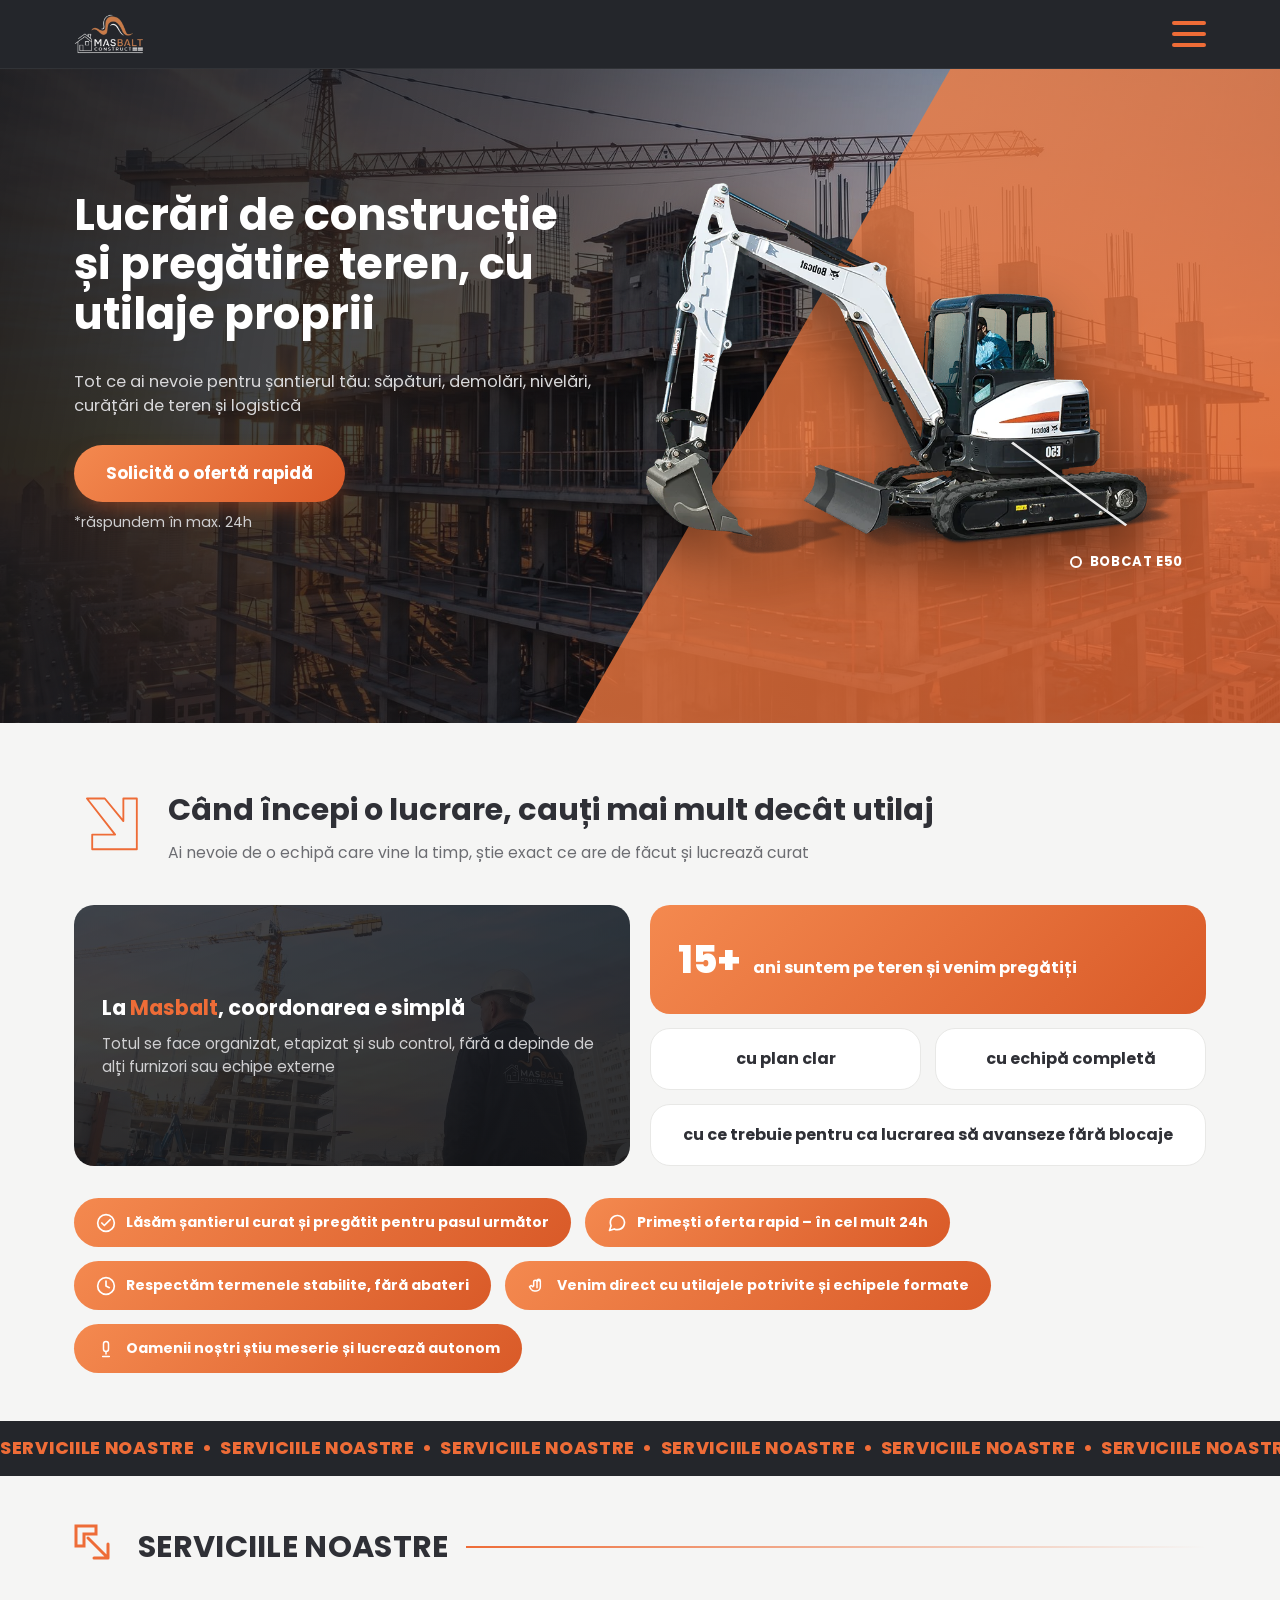
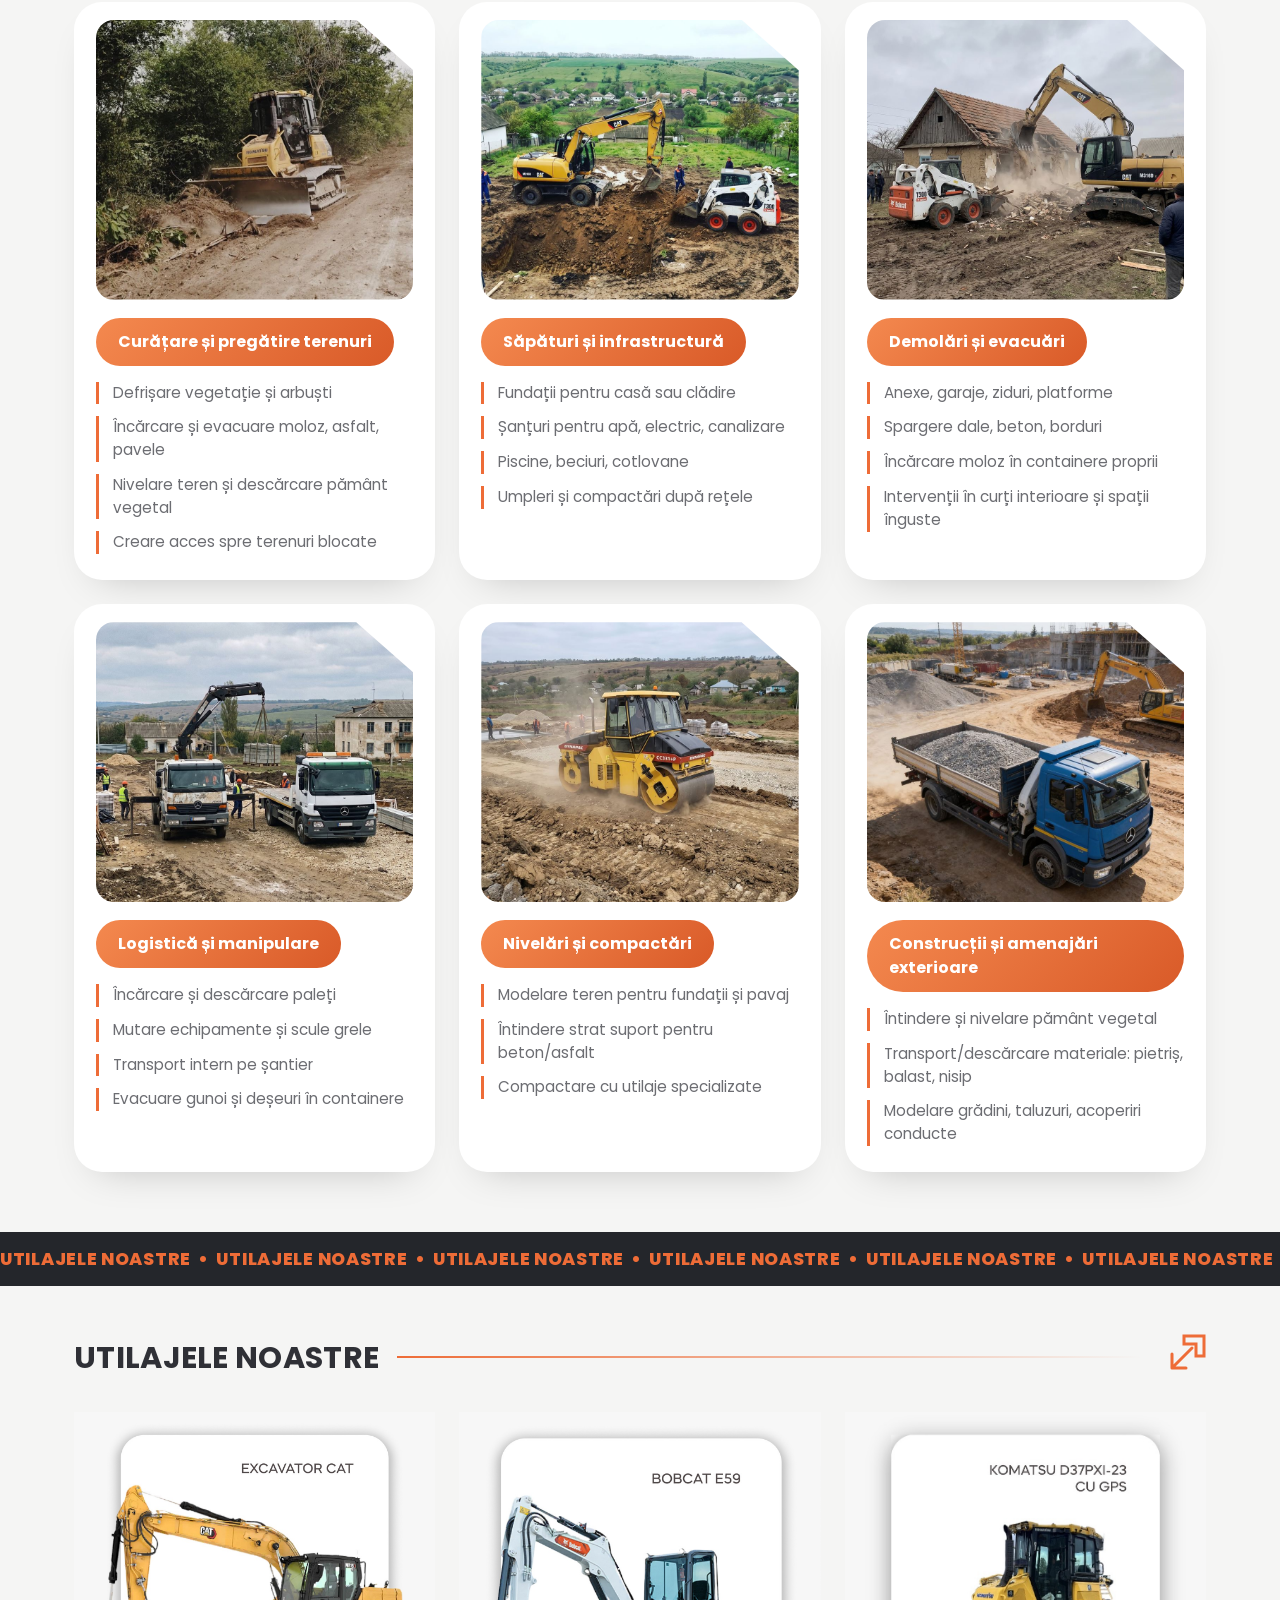
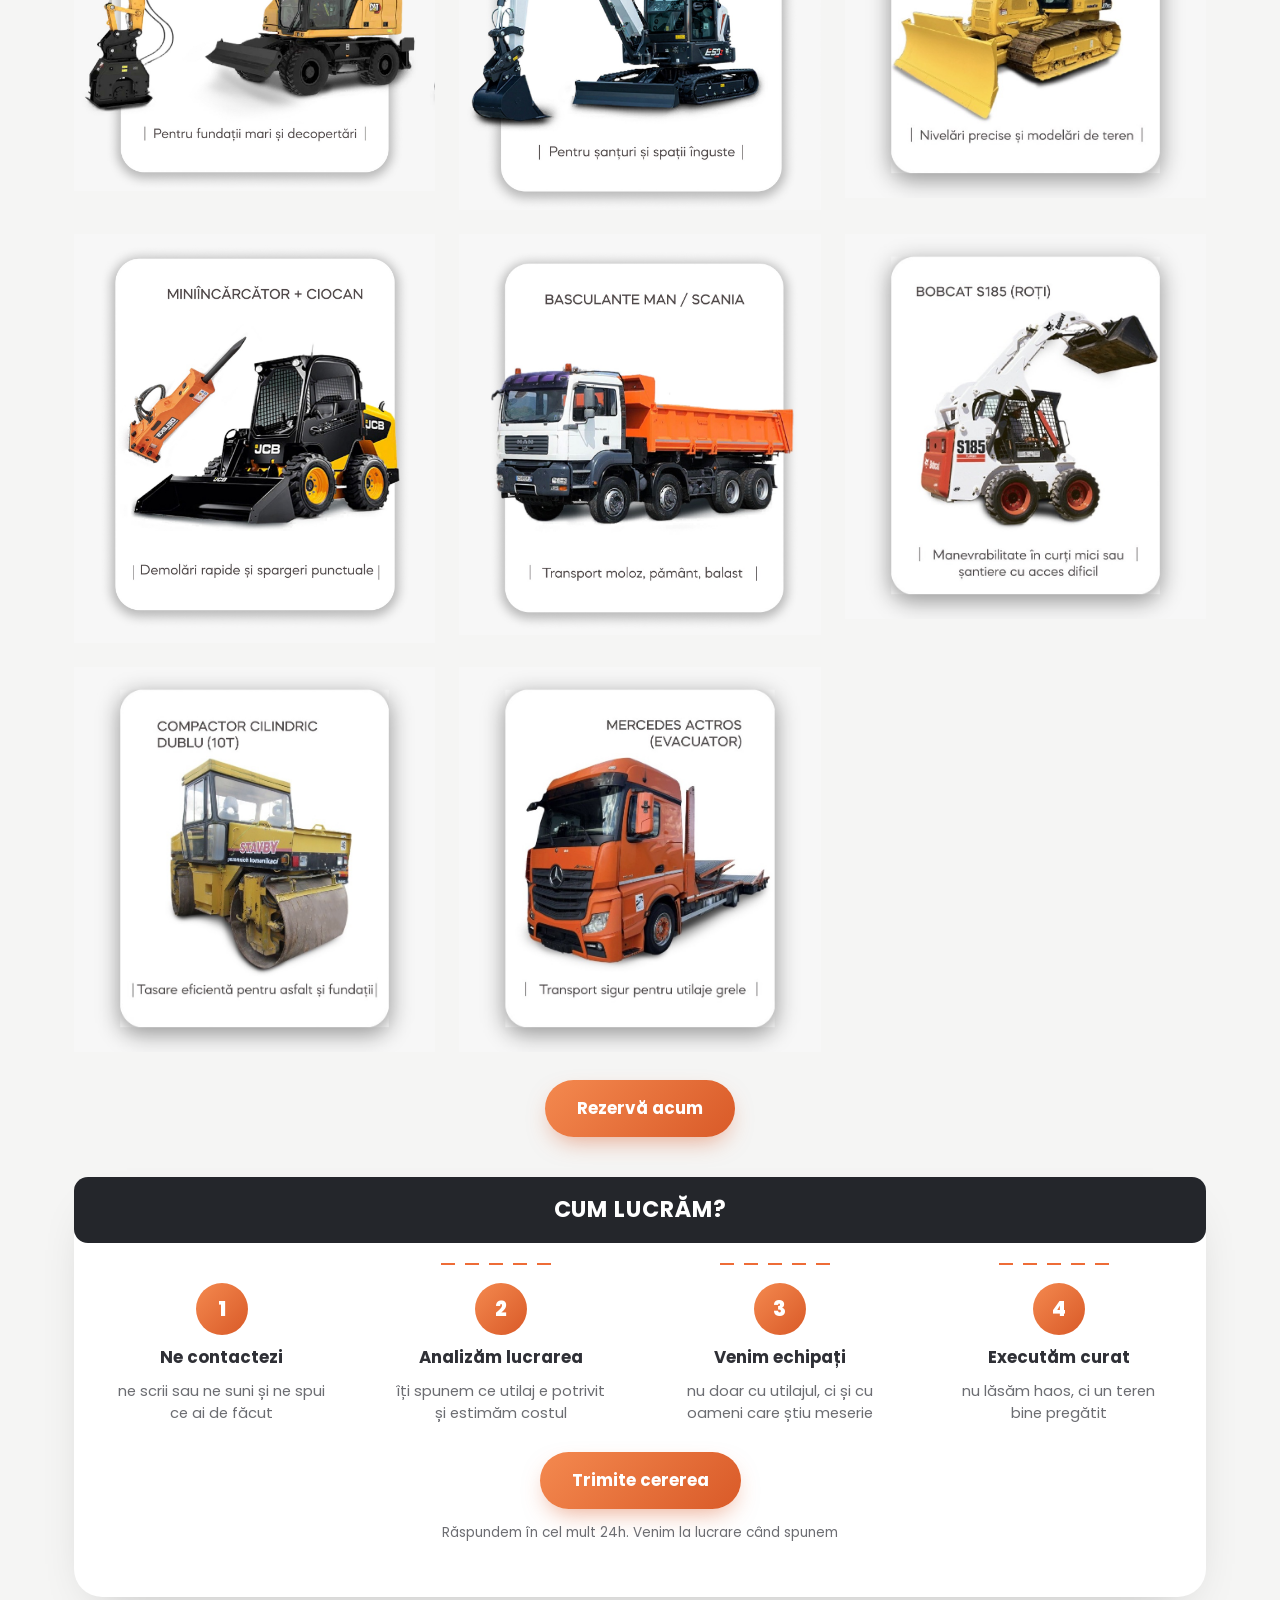
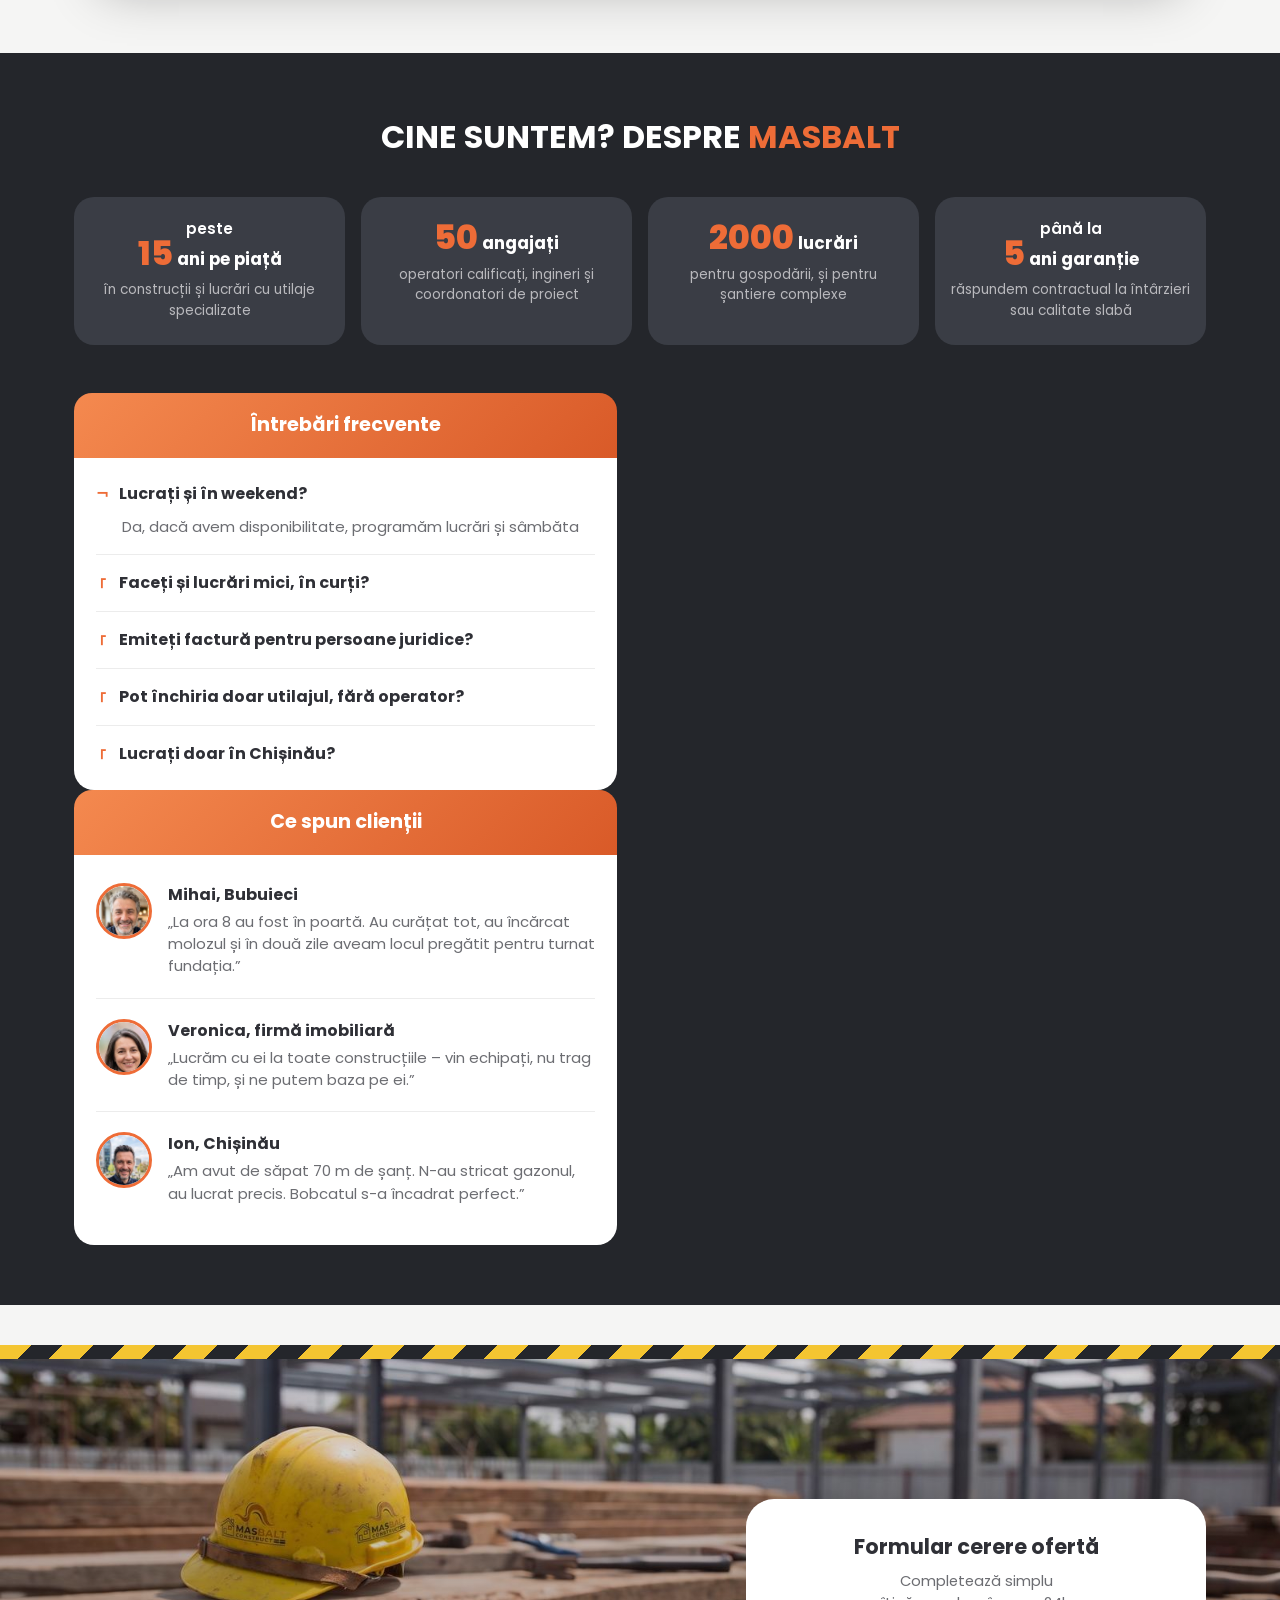
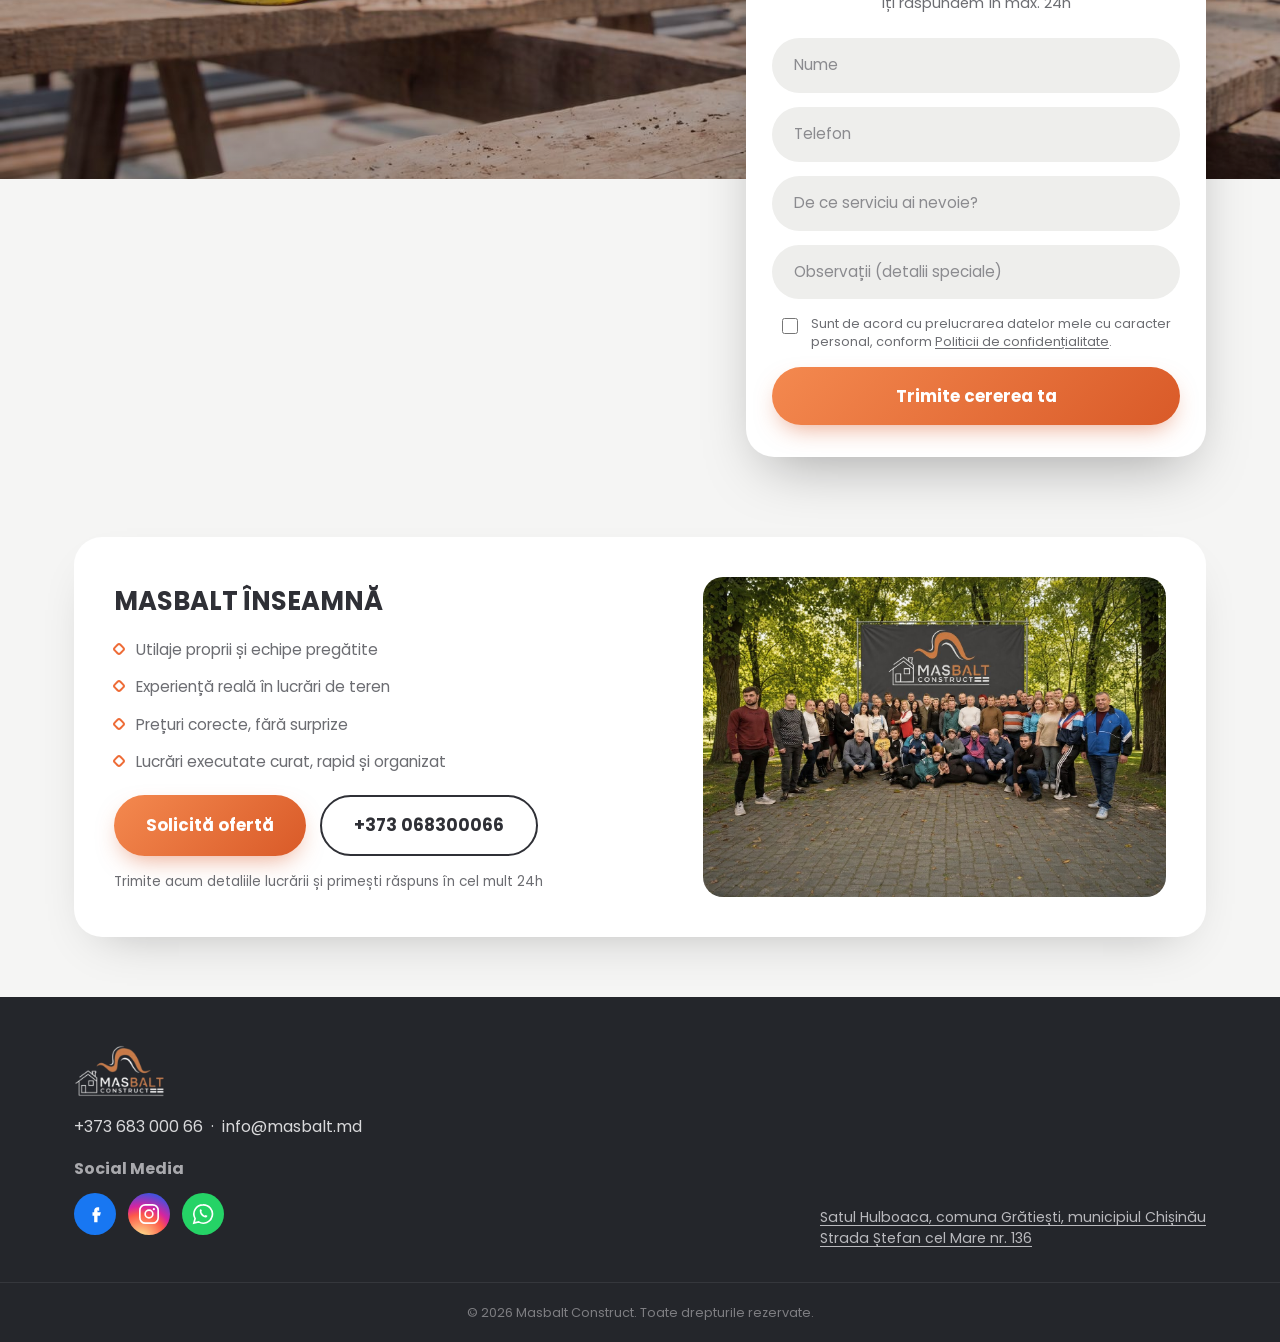
<file: index.html>
<!DOCTYPE html>
<html lang="ro">
<head>
<meta charset="UTF-8">
<meta name="viewport" content="width=device-width, initial-scale=1.0">
<title>Masbalt Construct — Lucrări de construcție și pregătire teren</title>
<meta name="description" content="Lucrări de construcție și pregătire teren, cu utilaje proprii. Săpături, demolări, nivelări, curățări de teren și logistică. Solicită o ofertă rapidă.">
<link rel="preconnect" href="https://fonts.googleapis.com">
<link rel="preconnect" href="https://fonts.gstatic.com" crossorigin>
<link href="https://fonts.googleapis.com/css2?family=Poppins:wght@400;500;600;700;800&display=swap" rel="stylesheet">
<link rel="stylesheet" href="css/style.css">
</head>
<body>

<!-- HEADER -->
<header class="site-header" id="siteHeader">
  <div class="container header-inner">
    <a href="#top" class="logo" aria-label="Masbalt Construct - acasă">
      <img class="logo-img" src="images/logo.webp" alt="Masbalt Construct">
    </a>

    <div class="header-actions">
      <button class="hamburger" id="hamburgerBtn" type="button" aria-label="Deschide meniul" aria-expanded="false" aria-controls="headerMenu">
        <span></span><span></span><span></span>
      </button>
    </div>
  </div>

  <div class="header-menu" id="headerMenu">
    <button class="lang-pill" type="button" aria-label="Limba română">
      <span class="flag" aria-hidden="true">
        <svg width="20" height="14" viewBox="0 0 30 20"><rect width="10" height="20" fill="#003DA5"/><rect x="10" width="10" height="20" fill="#FFD100"/><rect x="20" width="10" height="20" fill="#CE1126"/></svg>
      </span>
      RO
    </button>
  </div>
</header>

<a id="top"></a>

<!-- HERO -->
<section class="hero">
  <div class="hero-bg" aria-hidden="true"></div>
  <div class="hero-diagonal" aria-hidden="true"></div>
  <div class="container hero-inner">
    <h1 class="hero-heading">Lucrări de construcție și pregătire teren, cu utilaje proprii</h1>
    <div class="hero-media">
      <img class="machine-figure" src="images/bobcat-e50.webp" alt="Miniexcavator Bobcat E50">
      <svg class="machine-line" viewBox="0 0 100 100" preserveAspectRatio="none" aria-hidden="true">
        <line x1="66" y1="66" x2="86" y2="84" stroke="#fff" stroke-width="0.5" opacity=".9"/>
      </svg>
      <div class="machine-tag">
        <span class="machine-tag-dot"></span>
        <span>BOBCAT E50</span>
      </div>
    </div>
    <div class="hero-rest">
      <p class="hero-sub">Tot ce ai nevoie pentru șantierul tău: săpături, demolări, nivelări, curățări de teren și logistică</p>
      <a href="#form" class="btn btn-orange">Solicită o ofertă rapidă</a>
      <p class="hero-note">*răspundem în max. 24h</p>
    </div>
  </div>
  <div class="ticker ticker-dark" aria-hidden="true">
    <div class="ticker-track">
      <span>MASBALT&nbsp;&nbsp;◆&nbsp;&nbsp;MASBALT&nbsp;&nbsp;◆&nbsp;&nbsp;MASBALT&nbsp;&nbsp;◆&nbsp;&nbsp;MASBALT&nbsp;&nbsp;◆&nbsp;&nbsp;MASBALT&nbsp;&nbsp;◆&nbsp;&nbsp;</span>
      <span>MASBALT&nbsp;&nbsp;◆&nbsp;&nbsp;MASBALT&nbsp;&nbsp;◆&nbsp;&nbsp;MASBALT&nbsp;&nbsp;◆&nbsp;&nbsp;MASBALT&nbsp;&nbsp;◆&nbsp;&nbsp;MASBALT&nbsp;&nbsp;◆&nbsp;&nbsp;</span>
    </div>
  </div>
</section>

<!-- TRUST / VALUE SECTION -->
<section class="trust" id="despre">
  <div class="container">
    <div class="trust-heading">
      <svg class="trust-arrow" viewBox="0 0 100 100" fill="none" aria-hidden="true">
        <path d="M17.5 15.5 L41.6 15.5 L66.7 46 L66.7 15.5 L84.9 15.5 L84.9 84.1 L24.6 84.1 L24.6 64.3 L55.6 64.3 Z" stroke="var(--orange)" stroke-width="2.5" stroke-linejoin="round"/>
      </svg>
      <div>
        <h2>Când începi o lucrare, cauți mai mult decât utilaj</h2>
        <p>Ai nevoie de o echipă care vine la timp, știe exact ce are de făcut și lucrează curat</p>
      </div>
    </div>

    <div class="trust-grid">
      <div class="trust-card-dark">
        <h3>La <span class="accent">Masbalt</span>, coordonarea e simplă</h3>
        <p>Totul se face organizat, etapizat și sub control, fără a depinde de alți furnizori sau echipe externe</p>
      </div>
      <div class="trust-right">
        <div class="trust-banner">
          <span class="trust-number">15+</span>
          <span>ani suntem pe teren și venim pregătiți</span>
        </div>
        <div class="trust-boxes">
          <div class="trust-box">cu plan clar</div>
          <div class="trust-box">cu echipă completă</div>
        </div>
        <div class="trust-box trust-box-full">cu ce trebuie pentru ca lucrarea să avanseze fără blocaje</div>
      </div>
    </div>

    <div class="pill-row">
      <div class="pill">
        <svg width="20" height="20" viewBox="0 0 24 24" fill="none"><circle cx="12" cy="12" r="10" stroke="#fff" stroke-width="2"/><path d="M7 12l3 3 7-7" stroke="#fff" stroke-width="2" stroke-linecap="round" stroke-linejoin="round"/></svg>
        <span>Lăsăm șantierul curat și pregătit pentru pasul următor</span>
      </div>
      <div class="pill">
        <svg width="20" height="20" viewBox="0 0 24 24" fill="none"><path d="M21 11.5a8.38 8.38 0 01-.9 3.8 8.5 8.5 0 01-7.6 4.7 8.38 8.38 0 01-3.8-.9L3 21l1.9-5.7a8.38 8.38 0 01-.9-3.8 8.5 8.5 0 014.7-7.6 8.38 8.38 0 013.8-.9h.5a8.48 8.48 0 018 8v.5z" stroke="#fff" stroke-width="2" stroke-linecap="round" stroke-linejoin="round"/></svg>
        <span>Primești oferta rapid – în cel mult 24h</span>
      </div>
      <div class="pill">
        <svg width="20" height="20" viewBox="0 0 24 24" fill="none"><circle cx="12" cy="12" r="10" stroke="#fff" stroke-width="2"/><path d="M12 6v6l4 2" stroke="#fff" stroke-width="2" stroke-linecap="round" stroke-linejoin="round"/></svg>
        <span>Respectăm termenele stabilite, fără abateri</span>
      </div>
      <div class="pill">
        <svg width="20" height="20" viewBox="0 0 24 24" fill="none"><path d="M8 12V7a2 2 0 114 0v1M12 8V6a2 2 0 114 0v2m-4 0v-.5a2 2 0 114 0V10m-4-2v6m4-4v3a5 5 0 01-5 5H9a5 5 0 01-4-2l-2-3 1-1a1.5 1.5 0 012 0l1 1" stroke="#fff" stroke-width="1.8" stroke-linecap="round" stroke-linejoin="round"/></svg>
        <span>Venim direct cu utilajele potrivite și echipele formate</span>
      </div>
      <div class="pill">
        <svg width="20" height="20" viewBox="0 0 24 24" fill="none"><path d="M12 3a3 3 0 00-3 3v6a3 3 0 006 0V6a3 3 0 00-3-3z" stroke="#fff" stroke-width="1.8"/><path d="M12 15v3m-4 3h8" stroke="#fff" stroke-width="1.8" stroke-linecap="round"/></svg>
        <span>Oamenii noștri știu meserie și lucrează autonom</span>
      </div>
    </div>
  </div>
</section>

<!-- SERVICES -->
<section class="services" id="servicii">
  <div class="ticker ticker-dark" aria-hidden="true">
    <div class="ticker-track">
      <span>SERVICIILE NOASTRE&nbsp;&nbsp;•&nbsp;&nbsp;SERVICIILE NOASTRE&nbsp;&nbsp;•&nbsp;&nbsp;SERVICIILE NOASTRE&nbsp;&nbsp;•&nbsp;&nbsp;SERVICIILE NOASTRE&nbsp;&nbsp;•&nbsp;&nbsp;</span>
      <span>SERVICIILE NOASTRE&nbsp;&nbsp;•&nbsp;&nbsp;SERVICIILE NOASTRE&nbsp;&nbsp;•&nbsp;&nbsp;SERVICIILE NOASTRE&nbsp;&nbsp;•&nbsp;&nbsp;SERVICIILE NOASTRE&nbsp;&nbsp;•&nbsp;&nbsp;</span>
    </div>
  </div>

  <div class="container">
    <div class="section-heading">
      <svg class="bracket-icon" width="46" height="46" viewBox="0 0 46 46" fill="none">
        <path d="M2 2H22V10H10V22H2V2Z" stroke="var(--orange)" stroke-width="3"/>
        <path d="M14 14L34 34M34 34V20M34 34H20" stroke="var(--orange)" stroke-width="3" stroke-linecap="round" stroke-linejoin="round"/>
      </svg>
      <h2>SERVICIILE NOASTRE</h2>
    </div>

    <div class="services-grid">
      <article class="service-card">
        <img loading="lazy" decoding="async" class="service-img" src="images/svc-curatare.jpg" alt="Curățare și pregătire terenuri">
        <span class="service-title">Curățare și pregătire terenuri</span>
        <ul class="service-list" data-max="3">
          <li>Defrișare vegetație și arbuști</li>
          <li>Încărcare și evacuare moloz, asfalt, pavele</li>
          <li>Nivelare teren și descărcare pământ vegetal</li>
          <li>Creare acces spre terenuri blocate</li>
        </ul>
        <button class="show-all-btn" type="button">Afișează toate</button>
      </article>

      <article class="service-card">
        <img loading="lazy" decoding="async" class="service-img" src="images/svc-sapaturi.jpg" alt="Săpături și infrastructură">
        <span class="service-title">Săpături și infrastructură</span>
        <ul class="service-list" data-max="3">
          <li>Fundații pentru casă sau clădire</li>
          <li>Șanțuri pentru apă, electric, canalizare</li>
          <li>Piscine, beciuri, cotlovane</li>
          <li>Umpleri și compactări după rețele</li>
        </ul>
        <button class="show-all-btn" type="button">Afișează toate</button>
      </article>

      <article class="service-card">
        <img loading="lazy" decoding="async" class="service-img" src="images/svc-demolari.jpg" alt="Demolări și evacuări">
        <span class="service-title">Demolări și evacuări</span>
        <ul class="service-list" data-max="3">
          <li>Anexe, garaje, ziduri, platforme</li>
          <li>Spargere dale, beton, borduri</li>
          <li>Încărcare moloz în containere proprii</li>
          <li>Intervenții în curți interioare și spații înguste</li>
        </ul>
        <button class="show-all-btn" type="button">Afișează toate</button>
      </article>

      <article class="service-card">
        <img loading="lazy" decoding="async" class="service-img" src="images/svc-logistica.jpg" alt="Logistică și manipulare">
        <span class="service-title">Logistică și manipulare</span>
        <ul class="service-list" data-max="3">
          <li>Încărcare și descărcare paleți</li>
          <li>Mutare echipamente și scule grele</li>
          <li>Transport intern pe șantier</li>
          <li>Evacuare gunoi și deșeuri în containere</li>
        </ul>
        <button class="show-all-btn" type="button">Afișează toate</button>
      </article>

      <article class="service-card">
        <img loading="lazy" decoding="async" class="service-img" src="images/svc-nivelari.jpg" alt="Nivelări și compactări">
        <span class="service-title">Nivelări și compactări</span>
        <ul class="service-list" data-max="3">
          <li>Modelare teren pentru fundații și pavaj</li>
          <li>Întindere strat suport pentru beton/asfalt</li>
          <li>Compactare cu utilaje specializate</li>
        </ul>
      </article>

      <article class="service-card">
        <img loading="lazy" decoding="async" class="service-img" src="images/svc-constructii.jpg" alt="Construcții și amenajări exterioare">
        <span class="service-title">Construcții și amenajări exterioare</span>
        <ul class="service-list" data-max="3">
          <li>Întindere și nivelare pământ vegetal</li>
          <li>Transport/descărcare materiale: pietriș, balast, nisip</li>
          <li>Modelare grădini, taluzuri, acoperiri conducte</li>
        </ul>
      </article>
    </div>
  </div>
</section>

<!-- MACHINES -->
<section class="machines" id="utilaje">
  <div class="ticker ticker-dark" aria-hidden="true">
    <div class="ticker-track">
      <span>UTILAJELE NOASTRE&nbsp;&nbsp;•&nbsp;&nbsp;UTILAJELE NOASTRE&nbsp;&nbsp;•&nbsp;&nbsp;UTILAJELE NOASTRE&nbsp;&nbsp;•&nbsp;&nbsp;UTILAJELE NOASTRE&nbsp;&nbsp;•&nbsp;&nbsp;</span>
      <span>UTILAJELE NOASTRE&nbsp;&nbsp;•&nbsp;&nbsp;UTILAJELE NOASTRE&nbsp;&nbsp;•&nbsp;&nbsp;UTILAJELE NOASTRE&nbsp;&nbsp;•&nbsp;&nbsp;UTILAJELE NOASTRE&nbsp;&nbsp;•&nbsp;&nbsp;</span>
    </div>
  </div>

  <div class="container">
    <div class="section-heading">
      <h2>UTILAJELE NOASTRE</h2>
      <svg class="bracket-icon bracket-icon--end" width="46" height="46" viewBox="0 0 46 46" fill="none">
        <path d="M44 2H24V10H36V22H44V2Z" stroke="var(--orange)" stroke-width="3"/>
        <path d="M32 14L12 34M12 34V20M12 34H26" stroke="var(--orange)" stroke-width="3" stroke-linecap="round" stroke-linejoin="round"/>
      </svg>
    </div>

    <div class="machines-grid" id="machinesGrid">
      <div class="machine-card">
        <img loading="lazy" decoding="async" class="machine-card-img" src="images/card-cat.jpg" alt="Excavator CAT — pentru fundații mari și decopertări">
      </div>
      <div class="machine-card">
        <img loading="lazy" decoding="async" class="machine-card-img" src="images/card-e59.jpg" alt="Bobcat E59 — pentru șanțuri și spații înguste">
      </div>
      <div class="machine-card">
        <img loading="lazy" decoding="async" class="machine-card-img" src="images/card-komatsu.jpg" alt="Komatsu D37PXi-23 cu GPS — nivelări precise și modelări de teren">
      </div>

      <div class="machine-card machine-card--extra">
        <img loading="lazy" decoding="async" class="machine-card-img" src="images/card-miniincarcator.jpg" alt="Miniîncărcător cu ciocan — demolări rapide și spargeri punctuale">
      </div>
      <div class="machine-card machine-card--extra">
        <img loading="lazy" decoding="async" class="machine-card-img" src="images/card-basculante.jpg" alt="Basculante MAN / Scania — transport moloz, pământ, balast">
      </div>
      <div class="machine-card machine-card--extra">
        <img loading="lazy" decoding="async" class="machine-card-img" src="images/card-s185.jpg" alt="Bobcat S185 pe roți — manevrabilitate în curți mici sau șantiere cu acces dificil">
      </div>
      <div class="machine-card machine-card--extra">
        <img loading="lazy" decoding="async" class="machine-card-img" src="images/card-compactor.jpg" alt="Compactor cilindric dublu 10 tone — tasare eficientă pentru asfalt și fundații">
      </div>
      <div class="machine-card machine-card--extra">
        <img loading="lazy" decoding="async" class="machine-card-img" src="images/card-actros.jpg" alt="Mercedes Actros evacuator — transport sigur pentru utilaje grele">
      </div>
    </div>

    <button class="show-all-btn show-all-btn--machines" id="showAllMachines" type="button">Afișează toate</button>
    <div class="center-btn"><a href="#form" class="btn btn-orange">Rezervă acum</a></div>
  </div>
</section>

<!-- PROCESS -->
<section class="process">
  <div class="container">
    <div class="process-card">
      <h2 class="process-title">CUM LUCRĂM?</h2>
      <div class="process-steps">
        <div class="process-step">
          <span class="step-line" aria-hidden="true"></span>
          <span class="step-num">1</span>
          <h3>Ne contactezi</h3>
          <p>ne scrii sau ne suni și ne spui ce ai de făcut</p>
        </div>
        <div class="process-step">
          <span class="step-line" aria-hidden="true"></span>
          <span class="step-num">2</span>
          <h3>Analizăm lucrarea</h3>
          <p>îți spunem ce utilaj e potrivit și estimăm costul</p>
        </div>
        <div class="process-step">
          <span class="step-line" aria-hidden="true"></span>
          <span class="step-num">3</span>
          <h3>Venim echipați</h3>
          <p>nu doar cu utilajul, ci și cu oameni care știu meserie</p>
        </div>
        <div class="process-step">
          <span class="step-line" aria-hidden="true"></span>
          <span class="step-num">4</span>
          <h3>Executăm curat</h3>
          <p>nu lăsăm haos, ci un teren bine pregătit</p>
        </div>
      </div>
      <div class="center-btn">
        <a href="#form" class="btn btn-orange">Trimite cererea</a>
        <p class="process-note">Răspundem în cel mult 24h. Venim la lucrare când spunem</p>
      </div>
    </div>
  </div>
</section>

<!-- ABOUT / STATS -->
<section class="about-stats" id="statistici">
  <div class="container">
    <h2 class="about-title">CINE SUNTEM? DESPRE <span class="accent">MASBALT</span></h2>
    <div class="stats-grid">
      <div class="stat-card">
        <span class="stat-num"><span class="stat-prefix">peste </span>15<span class="stat-suffix"> ani pe piață</span></span>
        <p>în construcții și lucrări cu utilaje specializate</p>
      </div>
      <div class="stat-card">
        <span class="stat-num">50<span class="stat-suffix"> angajați</span></span>
        <p>operatori calificați, ingineri și coordonatori de proiect</p>
      </div>
      <div class="stat-card">
        <span class="stat-num">2000<span class="stat-suffix"> lucrări</span></span>
        <p>pentru gospodării, și pentru șantiere complexe</p>
      </div>
      <div class="stat-card">
        <span class="stat-num"><span class="stat-prefix">până la </span>5<span class="stat-suffix"> ani garanție</span></span>
        <p>răspundem contractual la întârzieri sau calitate slabă</p>
      </div>
    </div>

    <!-- FAQ -->
    <div class="faq-block">
      <h3 class="faq-header">Întrebări frecvente</h3>
      <div class="faq-card">
        <details class="faq-item" open>
          <summary><span class="faq-bracket">⌐</span> Lucrați și în weekend?</summary>
          <p>Da, dacă avem disponibilitate, programăm lucrări și sâmbăta</p>
        </details>
        <details class="faq-item">
          <summary><span class="faq-bracket">⌐</span> Faceți și lucrări mici, în curți?</summary>
          <p>Da. Avem utilaje compacte pentru spații înguste</p>
        </details>
        <details class="faq-item">
          <summary><span class="faq-bracket">⌐</span> Emiteți factură pentru persoane juridice?</summary>
          <p>Da, emitem factură fiscală. Lucrăm atât cu persoane fizice, cât și cu companii</p>
        </details>
        <details class="faq-item">
          <summary><span class="faq-bracket">⌐</span> Pot închiria doar utilajul, fără operator?</summary>
          <p>Nu. Lucrăm doar cu operatorii noștri, pentru siguranță și calitate</p>
        </details>
        <details class="faq-item">
          <summary><span class="faq-bracket">⌐</span> Lucrați doar în Chișinău?</summary>
          <p>Nu. Intervenim în toată Republica Moldova, în funcție de complexitatea lucrării</p>
        </details>
      </div>
    </div>

    <!-- TESTIMONIALS -->
    <div class="testimonials-block">
      <h3 class="faq-header">Ce spun clienții</h3>
      <div class="faq-card testimonials-card">
        <div class="testimonial">
          <img loading="lazy" decoding="async" class="avatar" src="images/avatar-mihai.jpg" alt="Mihai, Bubuieci">
          <div>
            <span class="t-name">Mihai, Bubuieci</span>
            <p>„La ora 8 au fost în poartă. Au curățat tot, au încărcat molozul și în două zile aveam locul pregătit pentru turnat fundația.”</p>
          </div>
        </div>
        <div class="testimonial">
          <img loading="lazy" decoding="async" class="avatar" src="images/avatar-veronica.jpg" alt="Veronica, firmă imobiliară">
          <div>
            <span class="t-name">Veronica, firmă imobiliară</span>
            <p>„Lucrăm cu ei la toate construcțiile – vin echipați, nu trag de timp, și ne putem baza pe ei.”</p>
          </div>
        </div>
        <div class="testimonial">
          <img loading="lazy" decoding="async" class="avatar" src="images/avatar-ion.jpg" alt="Ion, Chișinău">
          <div>
            <span class="t-name">Ion, Chișinău</span>
            <p>„Am avut de săpat 70 m de șanț. N-au stricat gazonul, au lucrat precis. Bobcatul s-a încadrat perfect.”</p>
          </div>
        </div>
      </div>
    </div>
  </div>
</section>

<!-- CTA FORM -->
<section class="cta-form" id="form">
  <div class="cta-hazard" aria-hidden="true"></div>
  <div class="cta-media">
    <img loading="lazy" decoding="async" src="images/hardhat.jpg" alt="Cască de protecție pe șantier">
  </div>
  <div class="container">
    <div class="form-card">
      <h2>Formular cerere ofertă</h2>
      <p>Completează simplu<br>îți răspundem în max. 24h</p>
      <form id="offerForm" novalidate>
        <input type="text" name="nume" placeholder="Nume" required>
        <input type="tel" name="telefon" placeholder="Telefon" required>
        <input type="text" name="serviciu" placeholder="De ce serviciu ai nevoie?">
        <input type="text" name="observatii" placeholder="Observații (detalii speciale)">
        <label class="consent-check">
          <input type="checkbox" name="consimtamant" required>
          <span>Sunt de acord cu prelucrarea datelor mele cu caracter personal, conform <a href="confidentialitate.html" target="_blank" rel="noopener">Politicii de confidențialitate</a>.</span>
        </label>
        <button type="submit" class="btn btn-orange btn-full">Trimite cererea ta</button>
        <p class="form-success" id="formSuccess" role="status">Mulțumim! Cererea ta a fost înregistrată, revenim în cel mult 24h.</p>
      </form>
    </div>
  </div>
</section>

<!-- MASBALT INSEAMNA -->
<section class="brand-block">
  <div class="container">
    <div class="brand-card">
      <div class="brand-media">
        <img loading="lazy" decoding="async" src="images/brand-rooftop.jpg" alt="Echipa Masbalt Construct">
      </div>
      <div class="brand-text">
        <h2 class="brand-heading">MASBALT ÎNSEAMNĂ</h2>
        <ul class="brand-list">
          <li>Utilaje proprii și echipe pregătite</li>
          <li>Experiență reală în lucrări de teren</li>
          <li>Prețuri corecte, fără surprize</li>
          <li>Lucrări executate curat, rapid și organizat</li>
        </ul>
        <div class="brand-actions">
          <a href="#form" class="btn btn-orange">Solicită ofertă</a>
          <a href="tel:+373068300066" class="btn btn-outline">+373 068300066</a>
        </div>
        <p class="brand-note">Trimite acum detaliile lucrării și primești răspuns în cel mult 24h</p>
      </div>
    </div>
  </div>
</section>

<!-- FOOTER -->
<footer class="site-footer">
  <div class="container footer-inner">
    <div class="footer-brand">
      <div class="logo">
        <img loading="lazy" decoding="async" class="logo-img logo-img--footer" src="images/logo.webp" alt="Masbalt Construct">
      </div>
      <p class="footer-contact"><a href="tel:+37368300066">+373 683 000 66</a> &nbsp;·&nbsp; <a href="mailto:info@masbalt.md">info@masbalt.md</a></p>
      <p class="footer-social-label">Social Media</p>
      <div class="social-icons">
        <a href="https://www.facebook.com/share/198a4Z6UK8/?mibextid=wwXIfr" target="_blank" rel="noopener" aria-label="Facebook" class="social-icon social-icon--fb">
          <svg width="20" height="20" viewBox="0 0 24 24" fill="none"><path d="M15 8h2V4h-2c-2.2 0-4 1.8-4 4v2H9v4h2v8h4v-8h3l1-4h-4V8c0-.6.4-1 1-1z" fill="#fff"/></svg>
        </a>
        <a href="https://www.instagram.com/masbalt.construct?igsi=ZjRyZXZ1cXd3Y2dy" target="_blank" rel="noopener" aria-label="Instagram" class="social-icon social-icon--ig">
          <svg width="22" height="22" viewBox="0 0 24 24" fill="none"><rect x="2" y="2" width="20" height="20" rx="6" stroke="#fff" stroke-width="1.8"/><circle cx="12" cy="12" r="4.2" stroke="#fff" stroke-width="1.8"/><circle cx="17.3" cy="6.7" r="1.2" fill="#fff"/></svg>
        </a>
        <a href="https://wa.me/37368300066" target="_blank" rel="noopener" aria-label="WhatsApp" class="social-icon social-icon--wa">
          <svg width="22" height="22" viewBox="0 0 24 24" fill="none"><path d="M12 2a10 10 0 00-8.6 15L2 22l5.2-1.4A10 10 0 1012 2z" stroke="#fff" stroke-width="1.8"/><path d="M8.5 8.7c-.2 1.6 1 4 2 5 1 1 3.3 2.3 4.9 2 .5-.1 1-.5 1.2-1l.2-.7-2-1-.6.7c-.9-.2-1.9-1-2.6-1.8-.6-.7-1.3-1.7-1.4-2.6l.7-.6-1-2-.7.2c-.5.2-.6.7-.7.8z" fill="#fff"/></svg>
        </a>
      </div>
    </div>

    <div class="footer-map">
      <iframe class="map-embed" src="https://www.google.com/maps?q=Satul+Hulboaca%2C+comuna+Gr%C4%83tie%C8%99ti%2C+municipiul+Chi%C8%99in%C4%83u%2C+Strada+%C8%98tefan+cel+Mare+nr.+136&output=embed" loading="lazy" referrerpolicy="no-referrer-when-downgrade" title="Locația Masbalt Construct"></iframe>
      <p><a class="footer-address" href="https://www.google.com/maps/search/?api=1&query=Satul+Hulboaca%2C+comuna+Gr%C4%83tie%C8%99ti%2C+municipiul+Chi%C8%99in%C4%83u%2C+Strada+%C8%98tefan+cel+Mare+nr.+136" target="_blank" rel="noopener">Satul Hulboaca, comuna Grătiești, municipiul Chișinău<br>Strada Ștefan cel Mare nr. 136</a></p>
    </div>
  </div>
  <p class="footer-copy">© <span id="year"></span> Masbalt Construct. Toate drepturile rezervate.</p>
</footer>

<script src="js/script.js"></script>
</body>
</html>
</file>
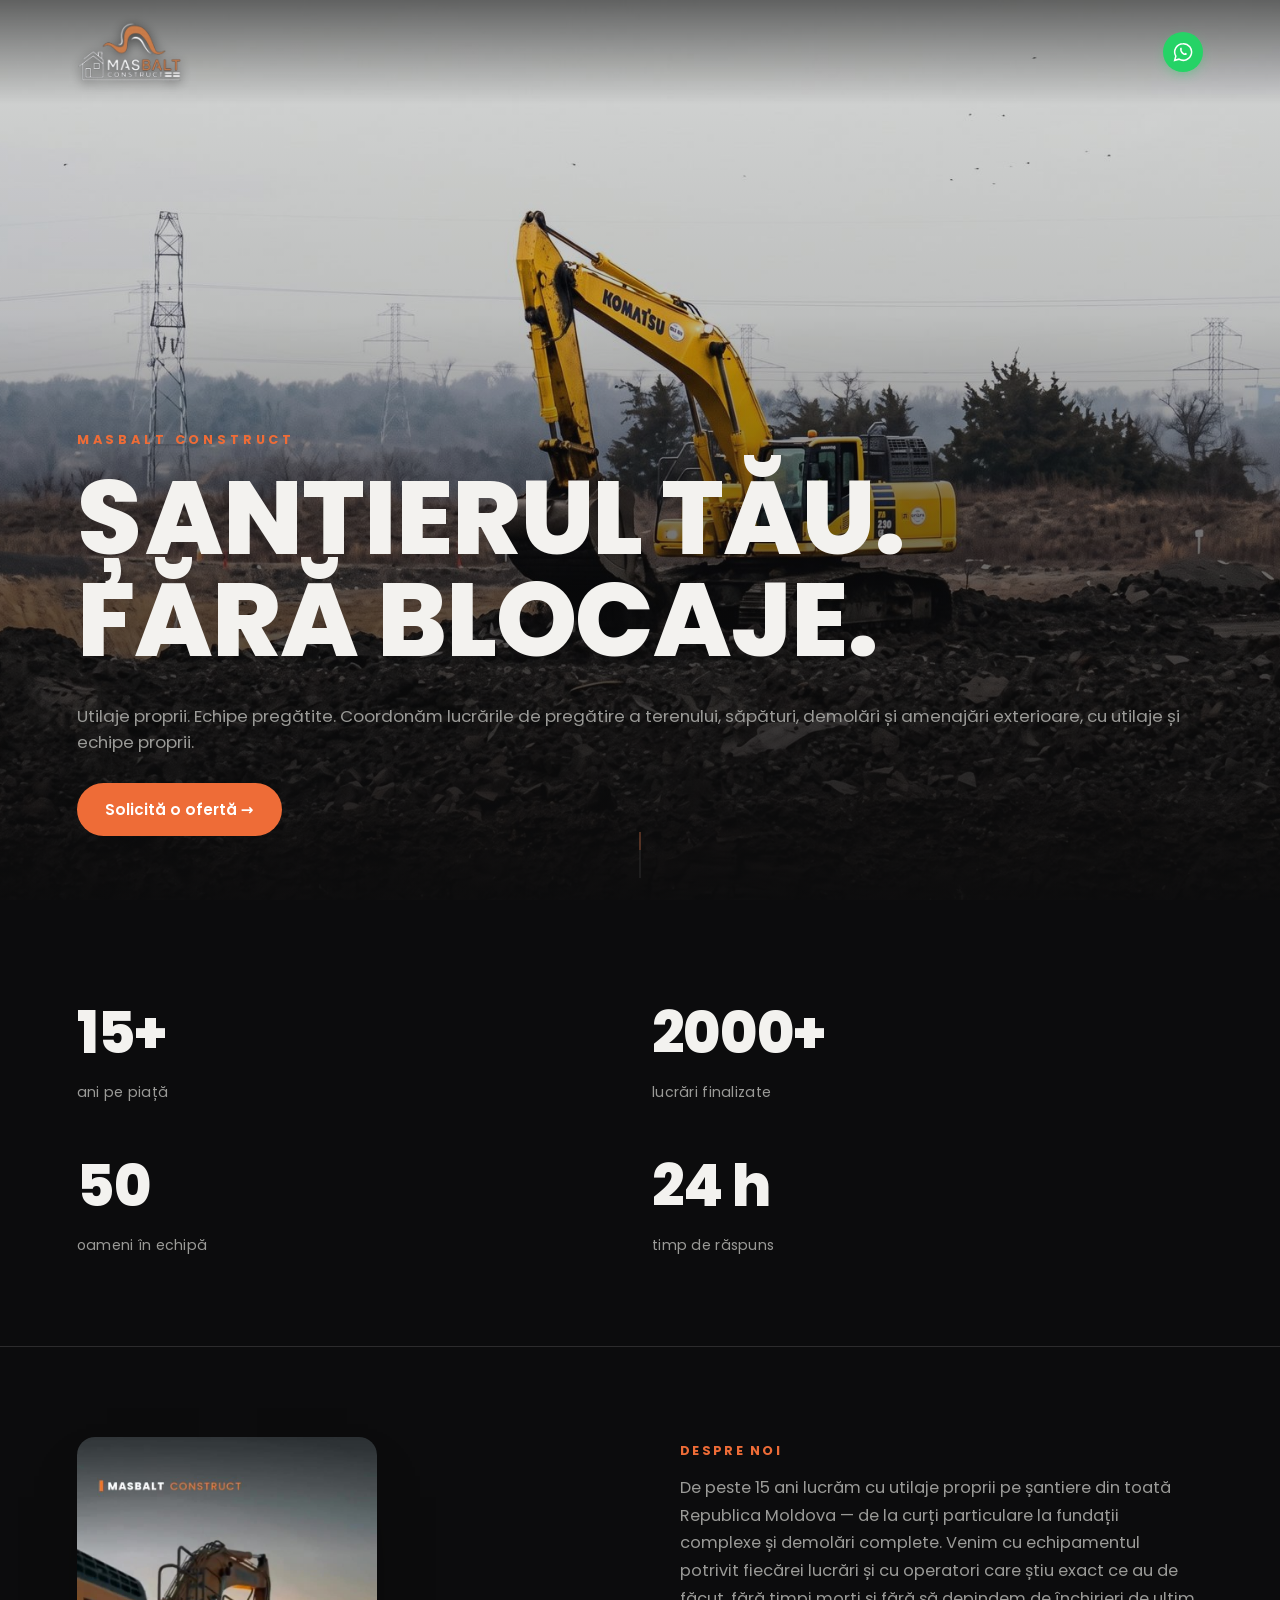
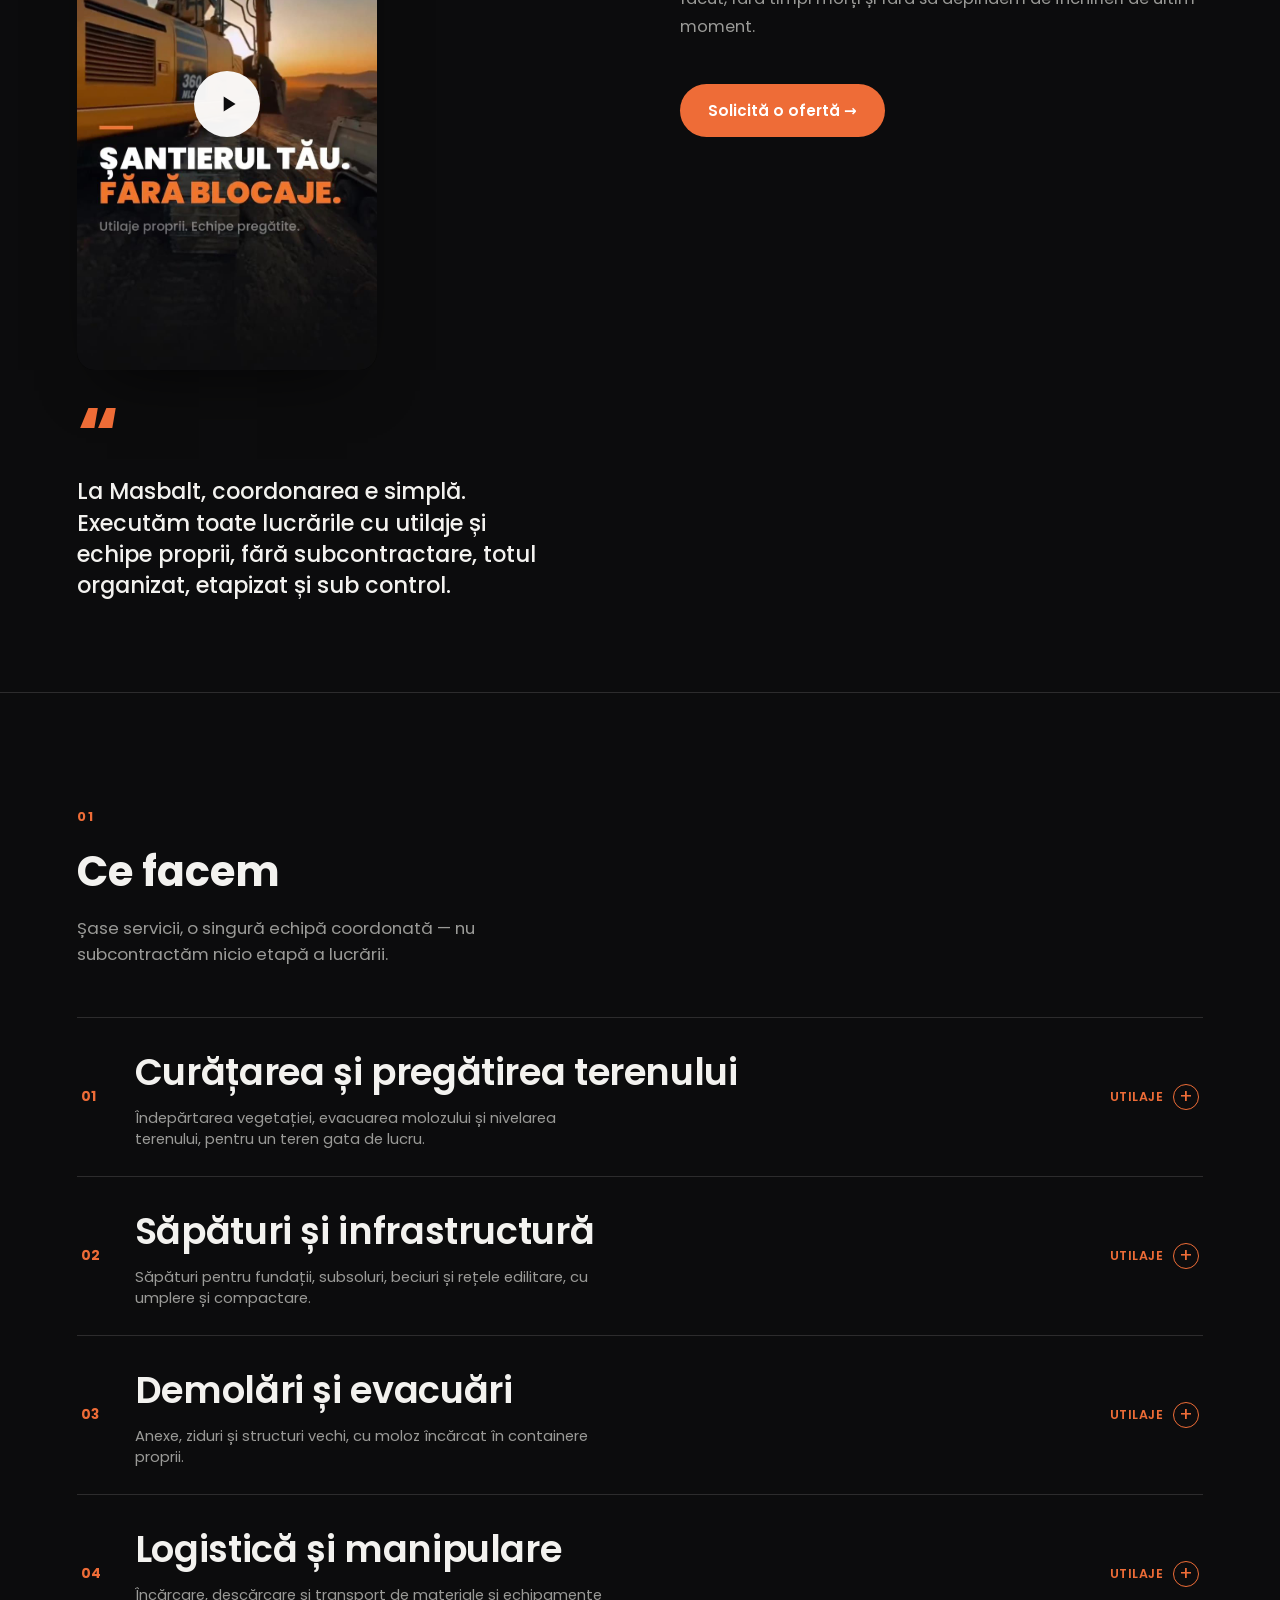
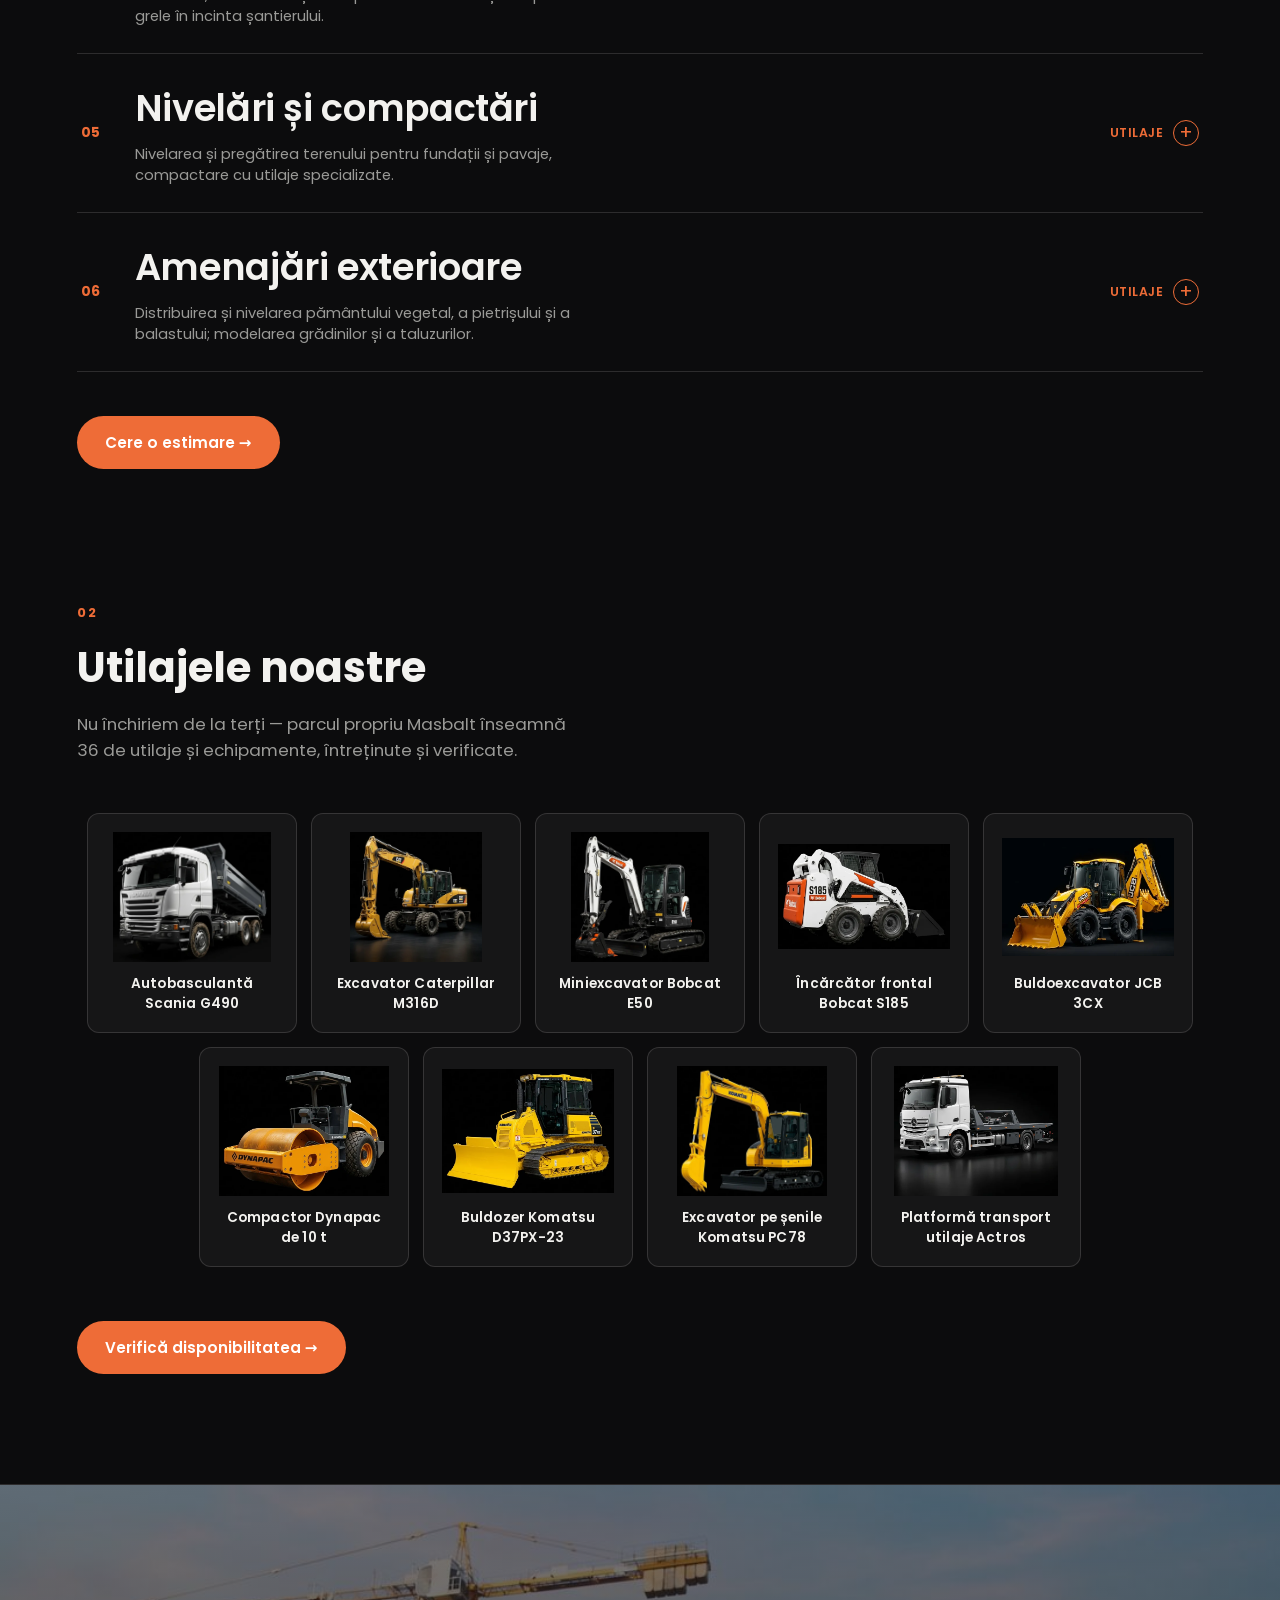
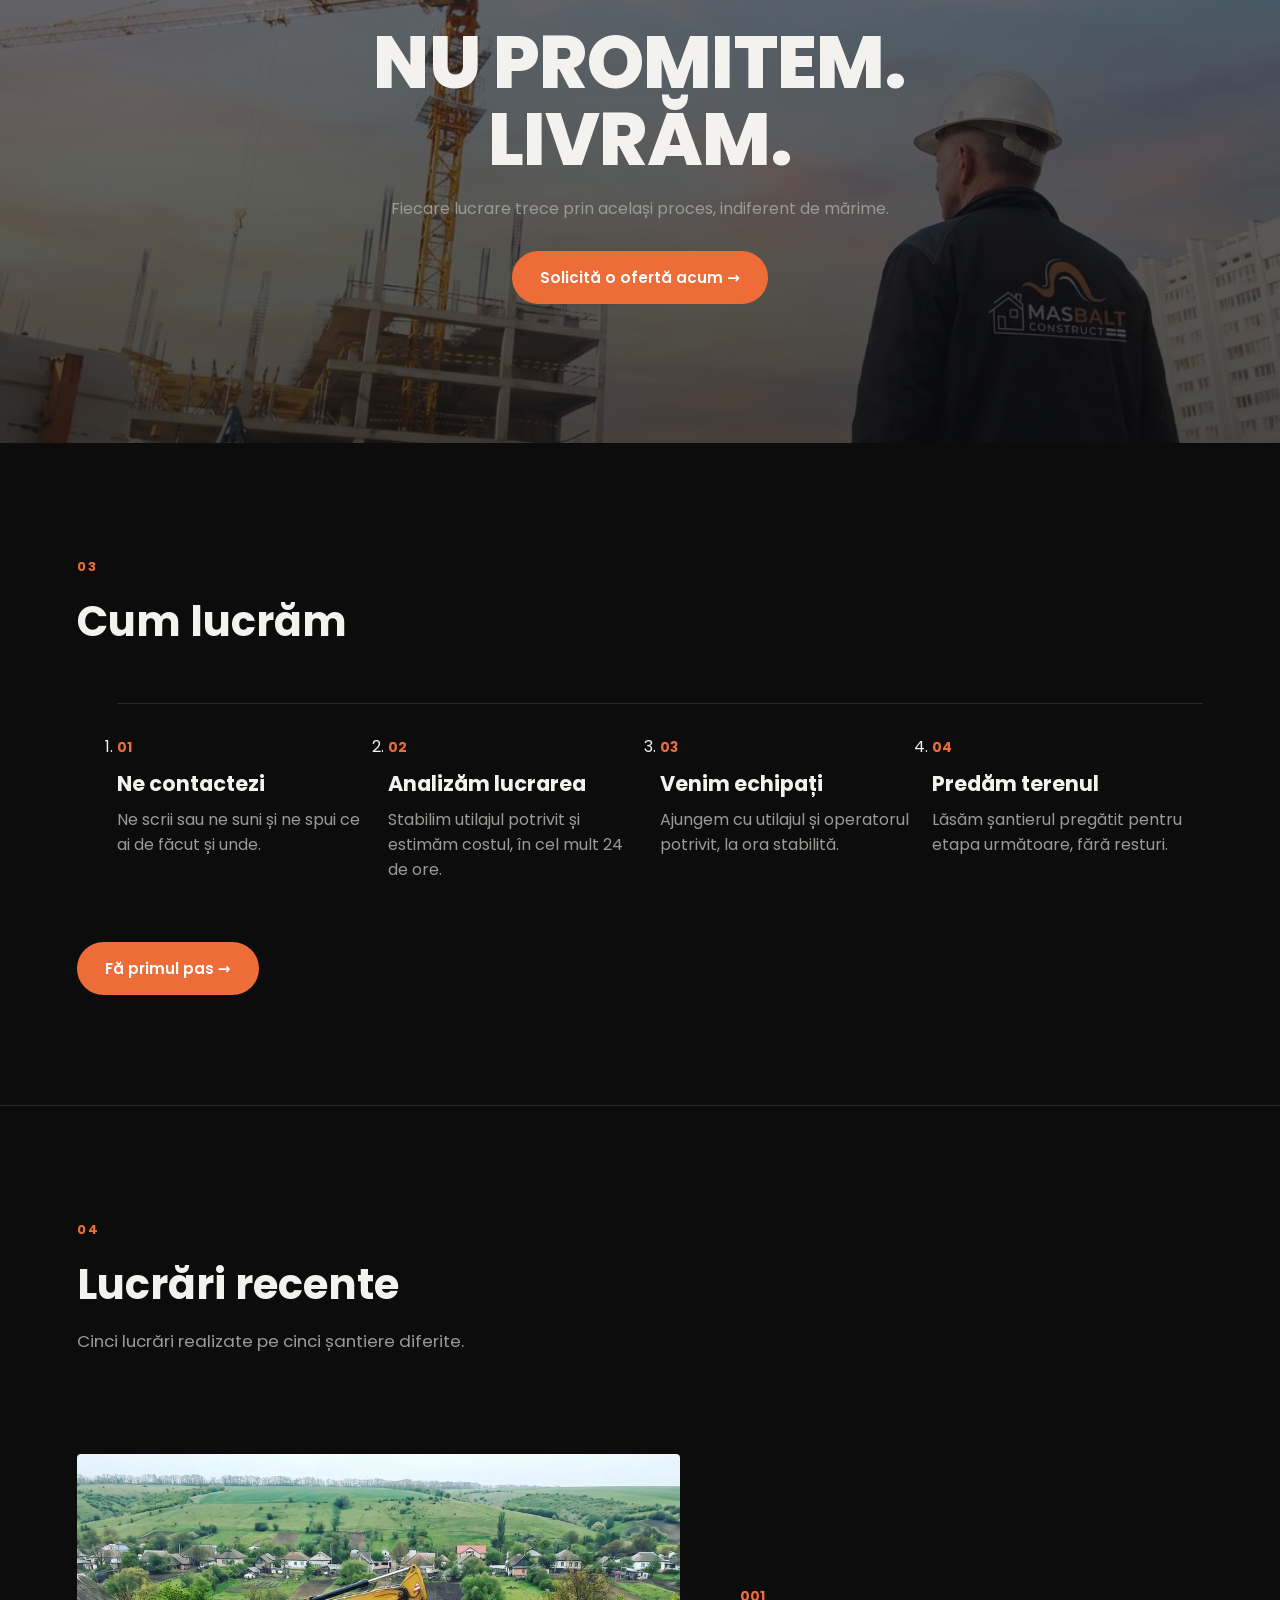
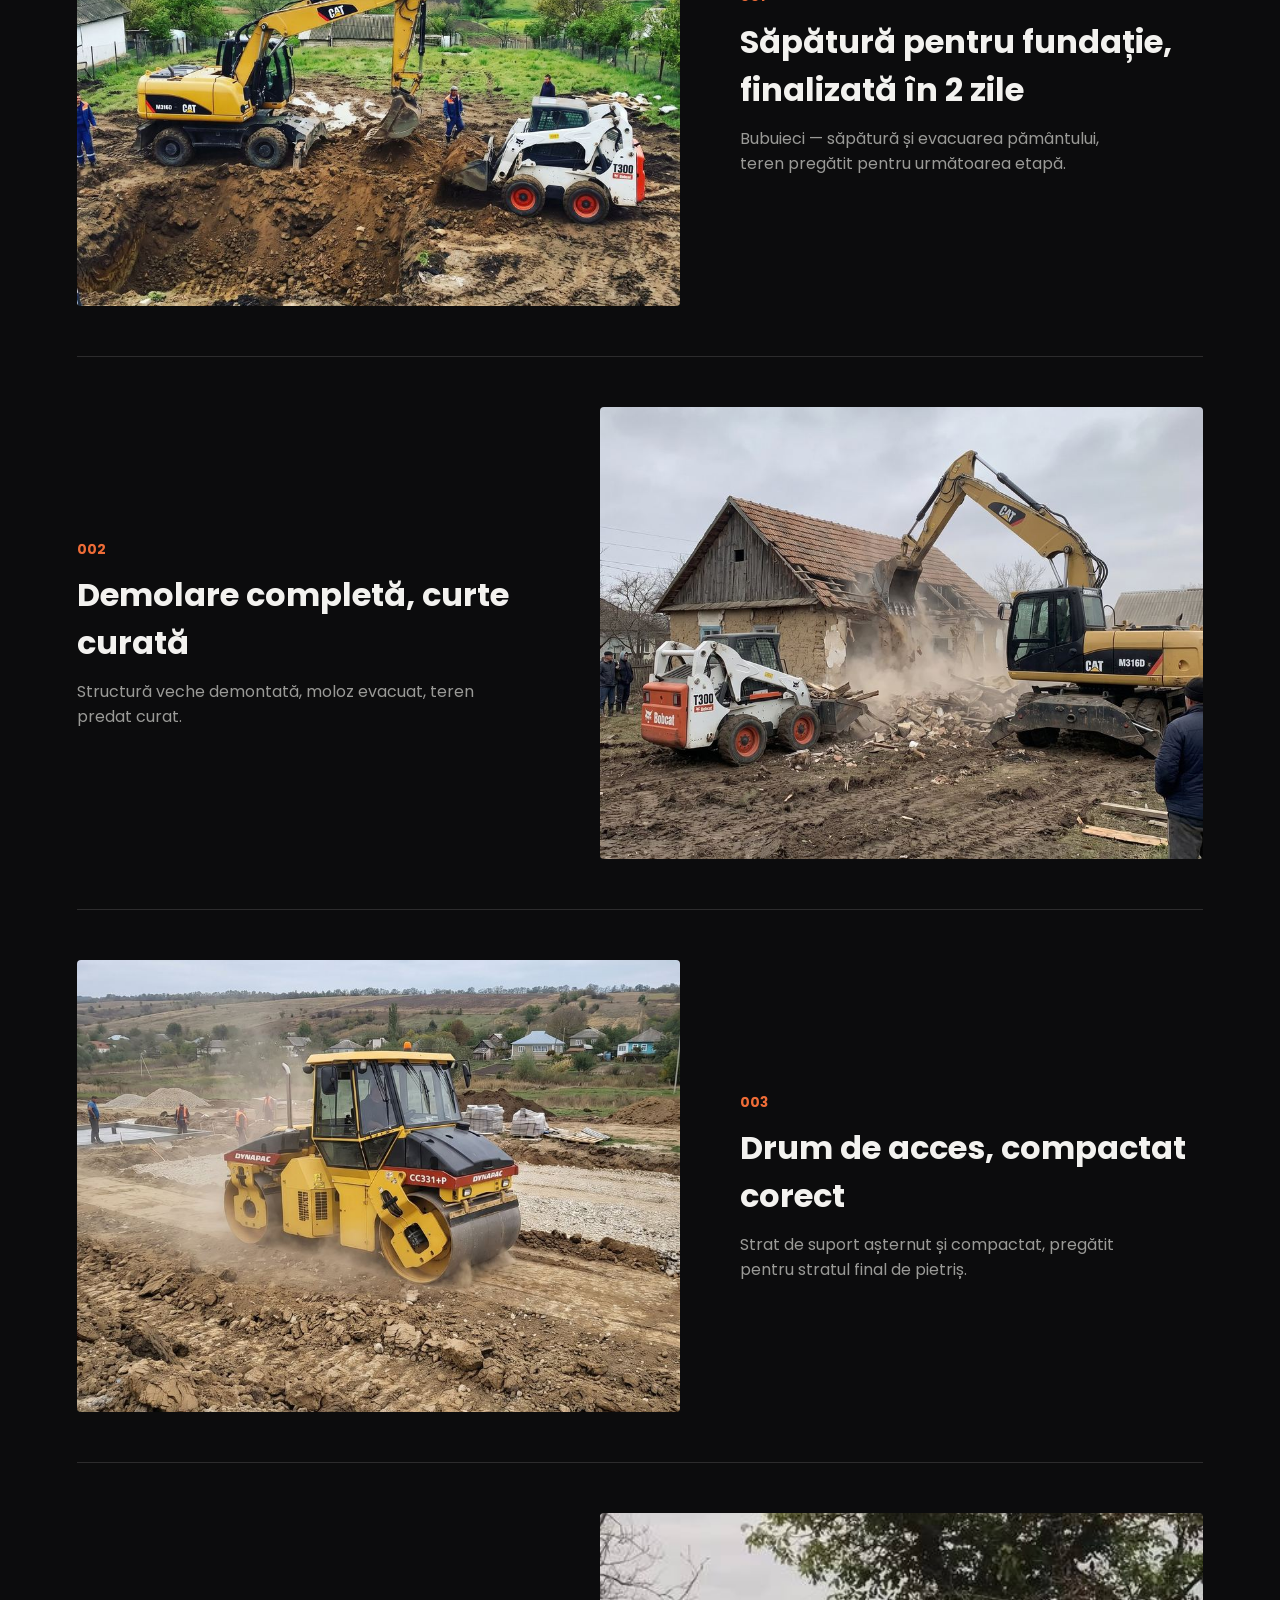
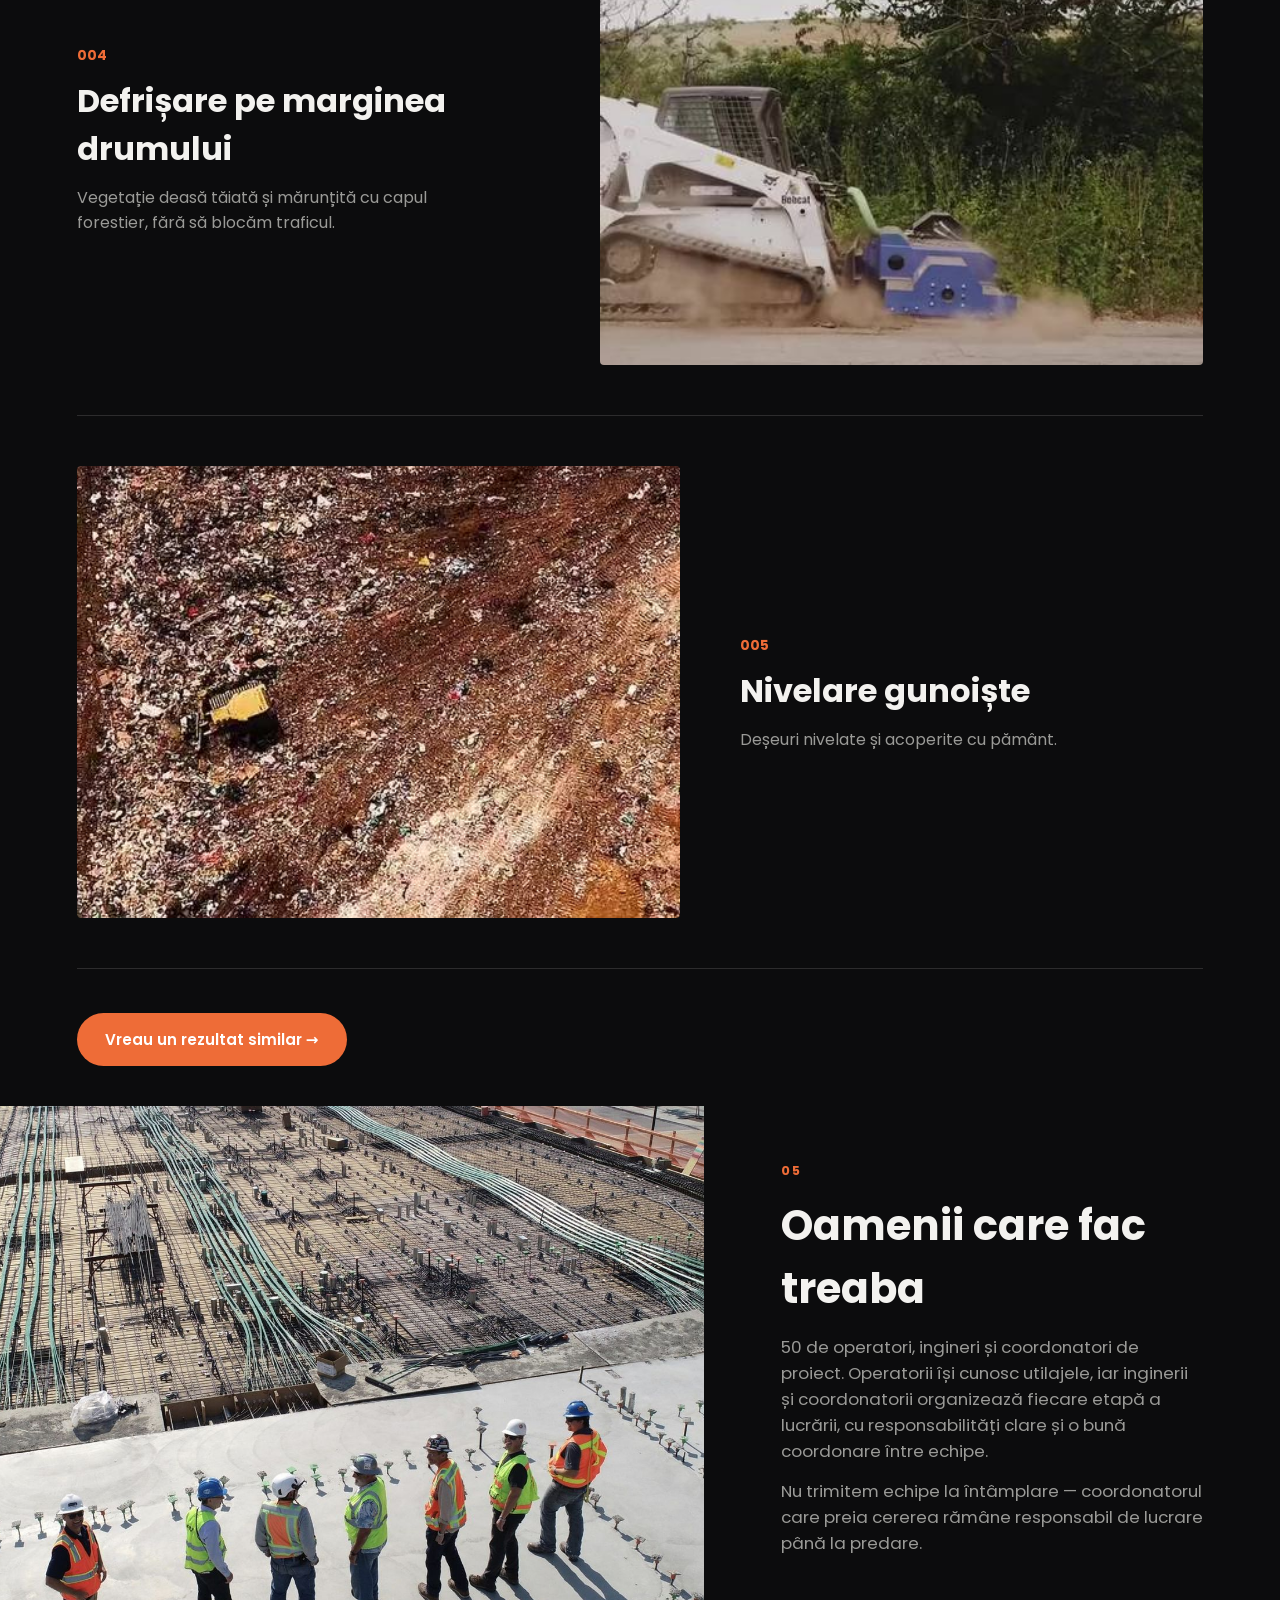
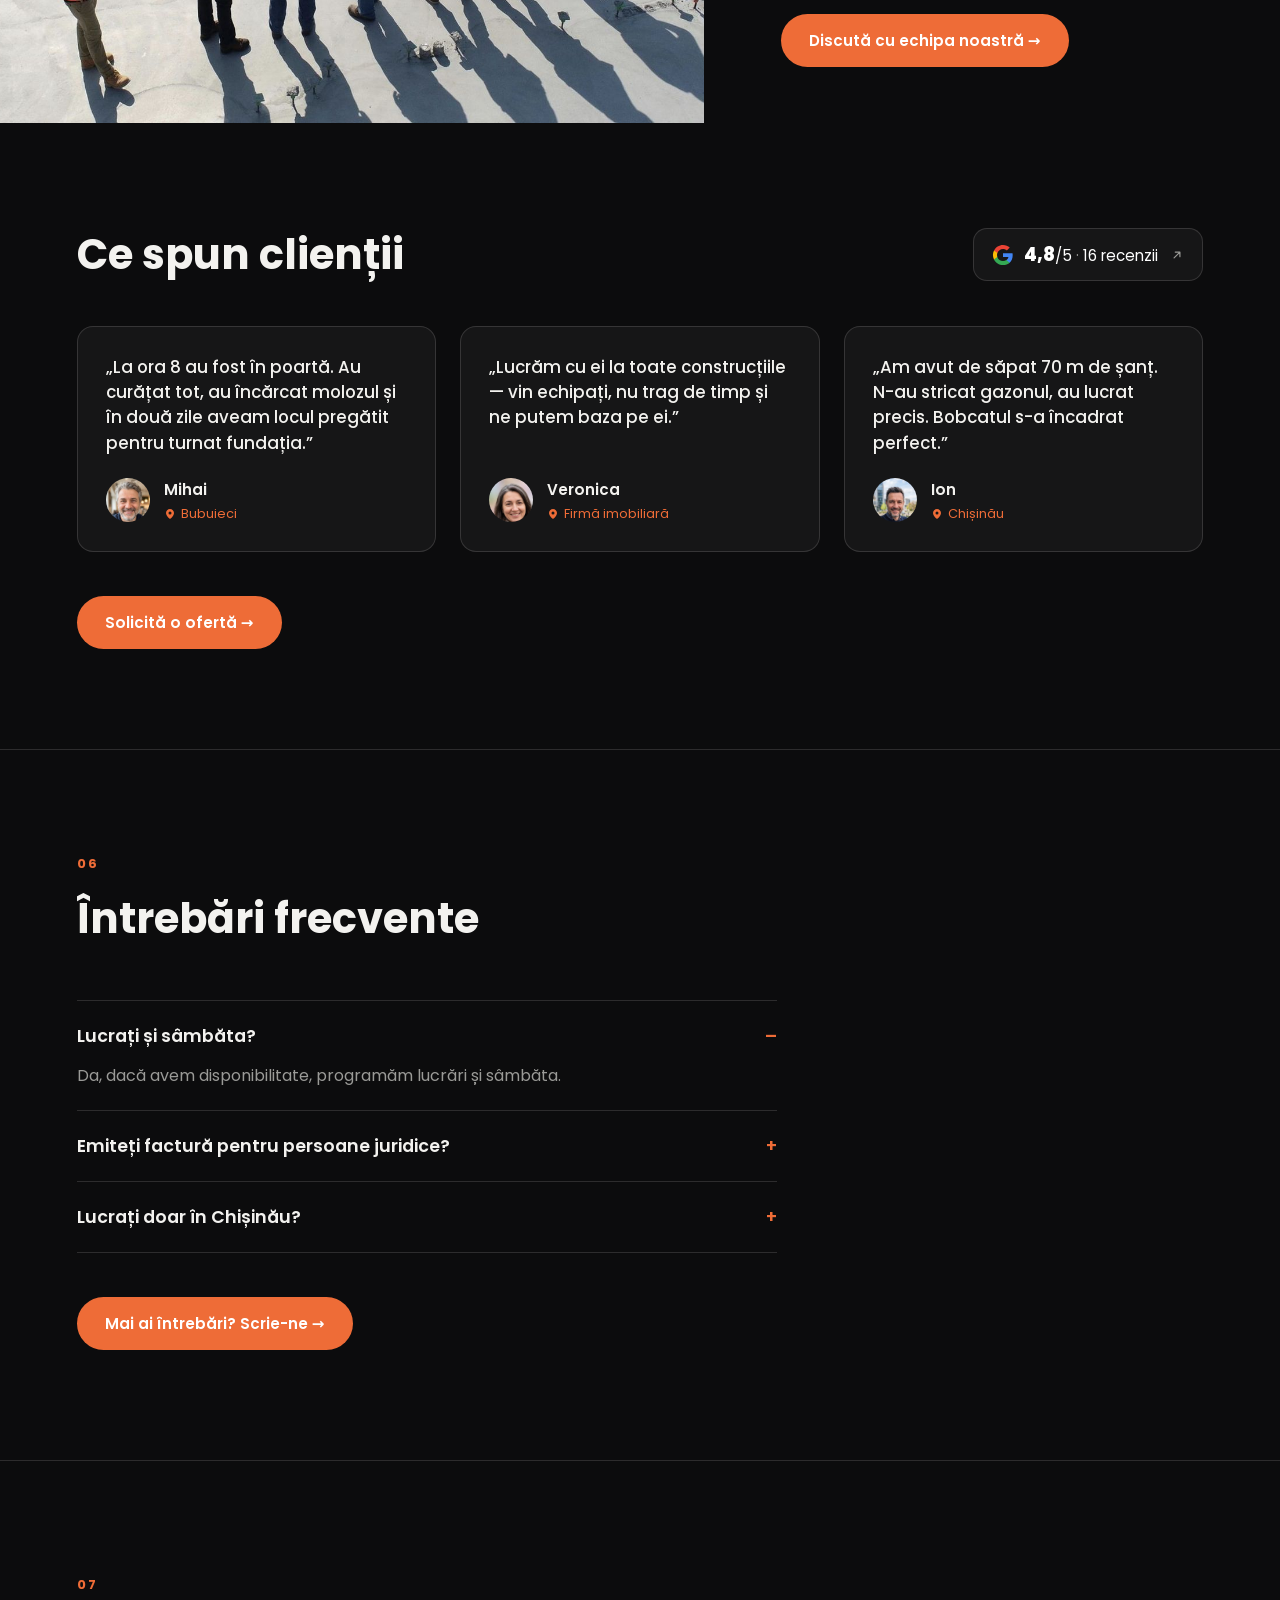
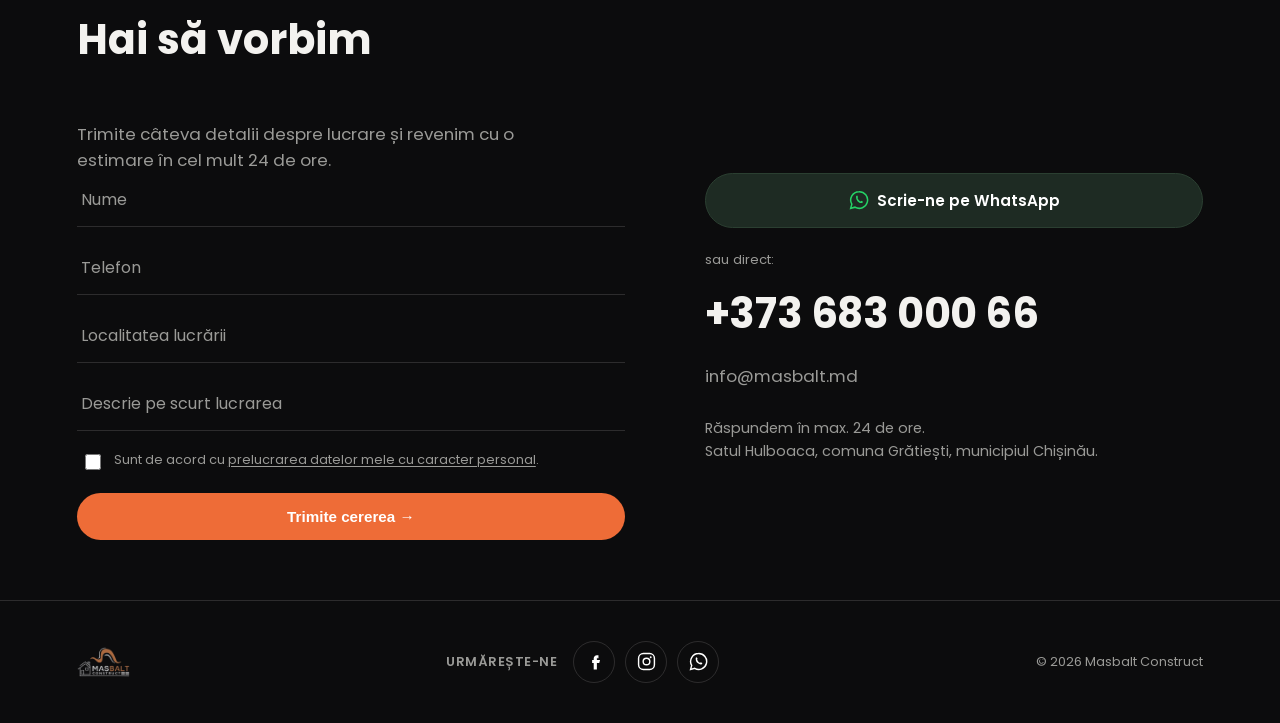
<file: v2/index.html>
<!DOCTYPE html>
<html lang="ro" class="no-js">
<head>
<meta charset="UTF-8">
<meta name="viewport" content="width=device-width, initial-scale=1.0">
<title>Masbalt Construct</title>
<meta name="description" content="Utilaje proprii. Echipe pregătite. Rezultate reale.">
<link rel="preconnect" href="https://fonts.googleapis.com">
<link rel="preconnect" href="https://fonts.gstatic.com" crossorigin>
<link href="https://fonts.googleapis.com/css2?family=Poppins:wght@300;400;500;600;700;800;900&display=swap" rel="stylesheet">
<link rel="stylesheet" href="css/style.css">
<script>document.documentElement.classList.replace('no-js','js')</script>
</head>
<body>

<header class="bar" id="bar">
  <div class="bar-inner">
    <a href="#top" class="mark">
      <img src="../images/logo.webp" alt="Masbalt Construct" class="mark-img">
    </a>
    <a href="https://wa.me/37368300066?text=Bun%C4%83%20ziua%2C%20a%C8%99%20avea%20nevoie%20de%20o%20ofert%C4%83%20pentru%20o%20lucrare." target="_blank" rel="noopener" aria-label="Scrie-ne pe WhatsApp" class="bar-whatsapp">
      <svg viewBox="0 0 24 24" fill="none" aria-hidden="true"><path d="M12 2a10 10 0 00-8.6 15L2 22l5.2-1.4A10 10 0 1012 2z" stroke="currentColor" stroke-width="1.8"/><path d="M8.5 8.7c-.2 1.6 1 4 2 5 1 1 3.3 2.3 4.9 2 .5-.1 1-.5 1.2-1l.2-.7-2-1-.6.7c-.9-.2-1.9-1-2.6-1.8-.6-.7-1.3-1.7-1.4-2.6l.7-.6-1-2-.7.2c-.5.2-.6.7-.7.8z" fill="currentColor"/></svg>
    </a>
  </div>
</header>

<a id="top"></a>

<!-- HERO -->
<section class="hero">
  <div class="hero-media">
    <img src="../images/hero-bg-mobile.jpg" alt="Șantier Masbalt Construct" class="hero-img hero-img--mobile">
    <img src="../images/hero-bg-2.jpg" alt="Șantier Masbalt Construct" class="hero-img hero-img--desktop">
  </div>
  <div class="hero-fade"></div>
  <div class="hero-content">
    <p class="eyebrow reveal">MASBALT CONSTRUCT</p>
    <h1 class="hero-title">
      <span class="reveal">ȘANTIERUL TĂU.</span>
      <span class="reveal">FĂRĂ&nbsp;BLOCAJE.</span>
    </h1>
    <div class="hero-bottom reveal">
      <p class="hero-sub">Utilaje proprii. Echipe pregătite. Coordonăm lucrările de pregătire a terenului, săpături, demolări și amenajări exterioare, cu utilaje și echipe proprii.</p>
      <a href="https://wa.me/37368300066?text=Bun%C4%83%20ziua%2C%20a%C8%99%20avea%20nevoie%20de%20o%20ofert%C4%83%20pentru%20o%20lucrare." target="_blank" rel="noopener" class="btn">Solicită o ofertă →</a>
    </div>
  </div>
  <div class="scroll-cue"><span></span></div>
</section>

<!-- STATS -->
<section class="stats">
  <div class="stats-grid">
    <div class="stat reveal">
      <span class="stat-num" data-count="15" data-suffix="+">0</span>
      <span class="stat-label">ani pe piață</span>
    </div>
    <div class="stat reveal">
      <span class="stat-num" data-count="2000" data-suffix="+">0</span>
      <span class="stat-label">lucrări finalizate</span>
    </div>
    <div class="stat reveal">
      <span class="stat-num" data-count="50" data-suffix="">0</span>
      <span class="stat-label">oameni în echipă</span>
    </div>
    <div class="stat reveal">
      <span class="stat-num" data-count="24" data-suffix=" h">0</span>
      <span class="stat-label">timp de răspuns</span>
    </div>
  </div>
</section>

<!-- ABOUT -->
<section class="about">
  <div class="about-media reveal">
    <div class="about-video" id="aboutVideo">
      <video poster="images/about-video-poster.jpg" playsinline preload="none">
        <source src="images/about-video.mp4" type="video/mp4">
      </video>
      <button type="button" class="about-video-play" aria-label="Redă video">
        <svg viewBox="0 0 24 24" width="26" height="26" aria-hidden="true"><path d="M8 5v14l11-7z" fill="currentColor"/></svg>
      </button>
    </div>
    <div class="about-quote">
      <span class="quote-mark">“</span>
      <p>La Masbalt, coordonarea e simplă. Executăm toate lucrările cu utilaje și echipe proprii, fără subcontractare, totul organizat, etapizat și sub control.</p>
    </div>
  </div>
  <div class="about-copy reveal">
    <span class="tag">DESPRE NOI</span>
    <p>De peste 15 ani lucrăm cu utilaje proprii pe șantiere din toată Republica Moldova — de la curți particulare la fundații complexe și demolări complete. Venim cu echipamentul potrivit fiecărei lucrări și cu operatori care știu exact ce au de făcut, fără timpi morți și fără să depindem de închirieri de ultim moment.</p>
    <a href="https://wa.me/37368300066?text=Bun%C4%83%20ziua%2C%20a%C8%99%20avea%20nevoie%20de%20o%20ofert%C4%83%20pentru%20o%20lucrare." target="_blank" rel="noopener" class="btn section-cta reveal">Solicită o ofertă →</a>
  </div>
</section>

<!-- SERVICES — editorial list -->
<section class="work" id="servicii">
  <div class="work-head reveal">
    <span class="tag">01</span>
    <h2>Ce facem</h2>
    <p class="work-sub">Șase servicii, o singură echipă coordonată — nu subcontractăm nicio etapă a lucrării.</p>
  </div>
  <ul class="svc-list">
    <li class="svc-row reveal" data-eq="komatsu-d37,jcb">
      <div class="svc-row-top">
        <span class="svc-index">01</span>
        <span class="svc-body">
          <span class="svc-name">Curățarea și pregătirea terenului</span>
          <span class="svc-desc">Îndepărtarea vegetației, evacuarea molozului și nivelarea terenului, pentru un teren gata de lucru.</span>
        </span>
        <span class="svc-toggle" aria-hidden="true"><span class="svc-toggle-label">Utilaje</span><span class="svc-toggle-icon">+</span></span>
      </div>
      <div class="svc-panel" hidden></div>
    </li>
    <li class="svc-row reveal" data-eq="cat,e50">
      <div class="svc-row-top">
        <span class="svc-index">02</span>
        <span class="svc-body">
          <span class="svc-name">Săpături și infrastructură</span>
          <span class="svc-desc">Săpături pentru fundații, subsoluri, beciuri și rețele edilitare, cu umplere și compactare.</span>
        </span>
        <span class="svc-toggle" aria-hidden="true"><span class="svc-toggle-label">Utilaje</span><span class="svc-toggle-icon">+</span></span>
      </div>
      <div class="svc-panel" hidden></div>
    </li>
    <li class="svc-row reveal" data-eq="jcb,scania">
      <div class="svc-row-top">
        <span class="svc-index">03</span>
        <span class="svc-body">
          <span class="svc-name">Demolări și evacuări</span>
          <span class="svc-desc">Anexe, ziduri și structuri vechi, cu moloz încărcat în containere proprii.</span>
        </span>
        <span class="svc-toggle" aria-hidden="true"><span class="svc-toggle-label">Utilaje</span><span class="svc-toggle-icon">+</span></span>
      </div>
      <div class="svc-panel" hidden></div>
    </li>
    <li class="svc-row reveal" data-eq="scania,actros">
      <div class="svc-row-top">
        <span class="svc-index">04</span>
        <span class="svc-body">
          <span class="svc-name">Logistică și manipulare</span>
          <span class="svc-desc">Încărcare, descărcare și transport de materiale și echipamente grele în incinta șantierului.</span>
        </span>
        <span class="svc-toggle" aria-hidden="true"><span class="svc-toggle-label">Utilaje</span><span class="svc-toggle-icon">+</span></span>
      </div>
      <div class="svc-panel" hidden></div>
    </li>
    <li class="svc-row reveal" data-eq="dynapac,s185">
      <div class="svc-row-top">
        <span class="svc-index">05</span>
        <span class="svc-body">
          <span class="svc-name">Nivelări și compactări</span>
          <span class="svc-desc">Nivelarea și pregătirea terenului pentru fundații și pavaje, compactare cu utilaje specializate.</span>
        </span>
        <span class="svc-toggle" aria-hidden="true"><span class="svc-toggle-label">Utilaje</span><span class="svc-toggle-icon">+</span></span>
      </div>
      <div class="svc-panel" hidden></div>
    </li>
    <li class="svc-row reveal" data-eq="s185,e50">
      <div class="svc-row-top">
        <span class="svc-index">06</span>
        <span class="svc-body">
          <span class="svc-name">Amenajări exterioare</span>
          <span class="svc-desc">Distribuirea și nivelarea pământului vegetal, a pietrișului și a balastului; modelarea grădinilor și a taluzurilor.</span>
        </span>
        <span class="svc-toggle" aria-hidden="true"><span class="svc-toggle-label">Utilaje</span><span class="svc-toggle-icon">+</span></span>
      </div>
      <div class="svc-panel" hidden></div>
    </li>
  </ul>
  <a href="https://wa.me/37368300066?text=Bun%C4%83%20ziua%2C%20a%C8%99%20avea%20nevoie%20de%20o%20ofert%C4%83%20pentru%20o%20lucrare." target="_blank" rel="noopener" class="btn section-cta reveal">Cere o estimare →</a>
</section>

<!-- FLEET -->
<section class="fleet" id="parc">
  <div class="work-head reveal">
    <span class="tag">02</span>
    <h2>Utilajele noastre</h2>
    <p class="work-sub">Nu închiriem de la terți — parcul propriu Masbalt înseamnă 36 de utilaje și echipamente, întreținute și verificate.</p>
  </div>
  <div class="fleet-strip">
    <div class="fleet-item reveal">
      <img src="images/eq-scania.webp" alt="Autobasculantă Scania G490" loading="lazy">
      <span>Autobasculantă Scania G490</span>
    </div>
    <div class="fleet-item reveal">
      <img src="images/eq-cat.webp" alt="Excavator Caterpillar M316D" loading="lazy">
      <span>Excavator Caterpillar M316D</span>
    </div>
    <div class="fleet-item reveal">
      <img src="images/eq-e50.webp" alt="Miniexcavator Bobcat E50" loading="lazy">
      <span>Miniexcavator Bobcat E50</span>
    </div>
    <div class="fleet-item reveal">
      <img src="images/eq-s185.webp" alt="Încărcător frontal Bobcat S185" loading="lazy">
      <span>Încărcător frontal Bobcat S185</span>
    </div>
    <div class="fleet-item reveal">
      <img src="images/eq-jcb.webp" alt="Buldoexcavator JCB 3CX" loading="lazy">
      <span>Buldoexcavator JCB 3CX</span>
    </div>
    <div class="fleet-item reveal">
      <img src="images/eq-dynapac.webp" alt="Compactor Dynapac de 10 t" loading="lazy">
      <span>Compactor Dynapac de 10 t</span>
    </div>
    <div class="fleet-item reveal">
      <img src="images/eq-komatsu-d37.webp" alt="Buldozer Komatsu D37PX-23" loading="lazy">
      <span>Buldozer Komatsu D37PX-23</span>
    </div>
    <div class="fleet-item reveal">
      <img src="images/eq-komatsu-pc78.webp" alt="Excavator pe șenile Komatsu PC78" loading="lazy">
      <span>Excavator pe șenile Komatsu PC78</span>
    </div>
    <div class="fleet-item reveal">
      <img src="images/eq-actros.webp" alt="Platformă transport utilaje Actros" loading="lazy">
      <span>Platformă transport utilaje Actros</span>
    </div>
  </div>
  <a href="https://wa.me/37368300066?text=Bun%C4%83%20ziua%2C%20a%C8%99%20vrea%20s%C4%83%20verific%20disponibilitatea%20unui%20utilaj." target="_blank" rel="noopener" class="btn section-cta reveal">Verifică disponibilitatea →</a>
</section>

<!-- STATEMENT BREAK -->
<section class="statement">
  <div class="statement-media">
    <img src="../images/trust-card.jpg" alt="Coordonator Masbalt pe șantier">
  </div>
  <div class="statement-overlay">
    <p class="statement-text reveal">NU PROMITEM.<br>LIVRĂM.</p>
    <p class="statement-sub reveal">Fiecare lucrare trece prin același proces, indiferent de mărime.</p>
    <a href="https://wa.me/37368300066?text=Bun%C4%83%20ziua%2C%20a%C8%99%20avea%20nevoie%20de%20o%20ofert%C4%83%20pentru%20o%20lucrare." target="_blank" rel="noopener" class="btn section-cta reveal">Solicită o ofertă acum →</a>
  </div>
</section>

<!-- PROCESS -->
<section class="process">
  <div class="work-head reveal">
    <span class="tag">03</span>
    <h2>Cum lucrăm</h2>
  </div>
  <ol class="steps">
    <li class="step reveal">
      <span class="step-num">01</span>
      <h3>Ne contactezi</h3>
      <p>Ne scrii sau ne suni și ne spui ce ai de făcut și unde.</p>
    </li>
    <li class="step reveal">
      <span class="step-num">02</span>
      <h3>Analizăm lucrarea</h3>
      <p>Stabilim utilajul potrivit și estimăm costul, în cel mult 24 de ore.</p>
    </li>
    <li class="step reveal">
      <span class="step-num">03</span>
      <h3>Venim echipați</h3>
      <p>Ajungem cu utilajul și operatorul potrivit, la ora stabilită.</p>
    </li>
    <li class="step reveal">
      <span class="step-num">04</span>
      <h3>Predăm terenul</h3>
      <p>Lăsăm șantierul pregătit pentru etapa următoare, fără resturi.</p>
    </li>
  </ol>
  <a href="https://wa.me/37368300066?text=Bun%C4%83%20ziua%2C%20a%C8%99%20avea%20nevoie%20de%20o%20ofert%C4%83%20pentru%20o%20lucrare." target="_blank" rel="noopener" class="btn section-cta reveal">Fă primul pas →</a>
</section>

<!-- PROJECTS -->
<section class="projects" id="proiecte">
  <div class="work-head reveal">
    <span class="tag">04</span>
    <h2>Lucrări recente</h2>
    <p class="work-sub">Cinci lucrări realizate pe cinci șantiere diferite.</p>
  </div>

  <article class="project">
    <div class="project-media reveal">
      <img src="../images/svc-sapaturi.jpg" alt="Fundație CAT și Bobcat">
    </div>
    <div class="project-info reveal">
      <span class="project-num">001</span>
      <h3>Săpătură pentru fundație, finalizată în 2 zile</h3>
      <p>Bubuieci — săpătură și evacuarea pământului, teren pregătit pentru următoarea etapă.</p>
    </div>
  </article>

  <article class="project project--rev">
    <div class="project-media reveal">
      <img src="../images/svc-demolari.jpg" alt="Demolare casă veche">
    </div>
    <div class="project-info reveal">
      <span class="project-num">002</span>
      <h3>Demolare completă, curte curată</h3>
      <p>Structură veche demontată, moloz evacuat, teren predat curat.</p>
    </div>
  </article>

  <article class="project">
    <div class="project-media reveal">
      <img src="../images/svc-nivelari.jpg" alt="Compactare drum acces">
    </div>
    <div class="project-info reveal">
      <span class="project-num">003</span>
      <h3>Drum de acces, compactat corect</h3>
      <p>Strat de suport așternut și compactat, pregătit pentru stratul final de pietriș.</p>
    </div>
  </article>

  <article class="project project--rev">
    <div class="project-media reveal">
      <video src="images/proj-defrisari.mp4" poster="images/proj-defrisari-poster.jpg" autoplay muted loop playsinline></video>
    </div>
    <div class="project-info reveal">
      <span class="project-num">004</span>
      <h3>Defrișare pe marginea drumului</h3>
      <p>Vegetație deasă tăiată și mărunțită cu capul forestier, fără să blocăm traficul.</p>
    </div>
  </article>

  <article class="project">
    <div class="project-media reveal">
      <video src="images/proj-curatare-gunoi.mp4" poster="images/proj-curatare-gunoi-poster.jpg" autoplay muted loop playsinline></video>
    </div>
    <div class="project-info reveal">
      <span class="project-num">005</span>
      <h3>Nivelare gunoiște</h3>
      <p>Deșeuri nivelate și acoperite cu pământ.</p>
    </div>
  </article>
  <a href="https://wa.me/37368300066?text=Bun%C4%83%20ziua%2C%20a%C8%99%20avea%20nevoie%20de%20o%20ofert%C4%83%20pentru%20o%20lucrare." target="_blank" rel="noopener" class="btn section-cta reveal">Vreau un rezultat similar →</a>
</section>

<!-- TEAM -->
<section class="team">
  <div class="team-media reveal">
    <img src="images/team-rooftop.jpg" alt="Echipa Masbalt Construct pe șantier">
  </div>
  <div class="team-text reveal">
    <span class="tag">05</span>
    <h2>Oamenii care fac treaba</h2>
    <p>50 de operatori, ingineri și coordonatori de proiect. Operatorii își cunosc utilajele, iar inginerii și coordonatorii organizează fiecare etapă a lucrării, cu responsabilități clare și o bună coordonare între echipe.</p>
    <p>Nu trimitem echipe la întâmplare — coordonatorul care preia cererea rămâne responsabil de lucrare până la predare.</p>
    <a href="https://wa.me/37368300066?text=Bun%C4%83%20ziua%2C%20a%C8%99%20avea%20nevoie%20de%20o%20ofert%C4%83%20pentru%20o%20lucrare." target="_blank" rel="noopener" class="btn section-cta reveal">Discută cu echipa noastră →</a>
  </div>
</section>

<!-- TESTIMONIAL -->
<section class="testimonial">
  <div class="work-head reveal testimonial-head">
    <h2>Ce spun clienții</h2>
    <a href="https://share.google/Ns5Xv9BfkXTPxjp2b" target="_blank" rel="noopener" class="google-badge">
      <svg viewBox="0 0 24 24" width="22" height="22" aria-hidden="true">
        <path fill="#4285F4" d="M22.56 12.25c0-.78-.07-1.53-.2-2.25H12v4.26h5.92c-.26 1.37-1.04 2.53-2.21 3.31v2.77h3.57c2.08-1.92 3.28-4.74 3.28-8.09z"/>
        <path fill="#34A853" d="M12 23c2.97 0 5.46-.98 7.28-2.66l-3.57-2.77c-.98.66-2.23 1.06-3.71 1.06-2.86 0-5.29-1.93-6.16-4.53H2.18v2.84C3.99 20.53 7.7 23 12 23z"/>
        <path fill="#FBBC05" d="M5.84 14.09c-.22-.66-.35-1.36-.35-2.09s.13-1.43.35-2.09V7.07H2.18C1.43 8.55 1 10.22 1 12s.43 3.45 1.18 4.93l2.85-2.22.81-.62z"/>
        <path fill="#EA4335" d="M12 5.38c1.62 0 3.06.56 4.21 1.64l3.15-3.15C17.45 2.09 14.97 1 12 1 7.7 1 3.99 3.47 2.18 7.07l3.66 2.84c.87-2.6 3.3-4.53 6.16-4.53z"/>
      </svg>
      <span class="google-badge-text"><strong>4,8</strong>/5 <span class="google-badge-sep">·</span> 16 recenzii</span>
      <svg class="google-badge-arrow" viewBox="0 0 24 24" width="14" height="14" aria-hidden="true"><path d="M7 17 17 7M9 7h8v8" stroke="currentColor" stroke-width="2" fill="none" stroke-linecap="round" stroke-linejoin="round"/></svg>
    </a>
  </div>
  <div class="t-grid">
    <blockquote class="t-card reveal">
      <p>„La ora 8 au fost în poartă. Au curățat tot, au încărcat molozul și în două zile aveam locul pregătit pentru turnat fundația.”</p>
      <footer>
        <img src="../images/avatar-mihai.jpg" alt="" class="t-avatar">
        <div class="t-who">
          <span class="t-name">Mihai</span>
          <span class="t-zone"><svg viewBox="0 0 24 24" width="12" height="12" aria-hidden="true"><path d="M12 2C7.6 2 4 5.6 4 10c0 6 8 12 8 12s8-6 8-12c0-4.4-3.6-8-8-8Zm0 11a3 3 0 1 1 0-6 3 3 0 0 1 0 6Z" fill="currentColor"/></svg>Bubuieci</span>
        </div>
      </footer>
    </blockquote>
    <blockquote class="t-card reveal">
      <p>„Lucrăm cu ei la toate construcțiile — vin echipați, nu trag de timp și ne putem baza pe ei.”</p>
      <footer>
        <img src="../images/avatar-veronica.jpg" alt="" class="t-avatar">
        <div class="t-who">
          <span class="t-name">Veronica</span>
          <span class="t-zone"><svg viewBox="0 0 24 24" width="12" height="12" aria-hidden="true"><path d="M12 2C7.6 2 4 5.6 4 10c0 6 8 12 8 12s8-6 8-12c0-4.4-3.6-8-8-8Zm0 11a3 3 0 1 1 0-6 3 3 0 0 1 0 6Z" fill="currentColor"/></svg>Firmă imobiliară</span>
        </div>
      </footer>
    </blockquote>
    <blockquote class="t-card reveal">
      <p>„Am avut de săpat 70 m de șanț. N-au stricat gazonul, au lucrat precis. Bobcatul s-a încadrat perfect.”</p>
      <footer>
        <img src="../images/avatar-ion.jpg" alt="" class="t-avatar">
        <div class="t-who">
          <span class="t-name">Ion</span>
          <span class="t-zone"><svg viewBox="0 0 24 24" width="12" height="12" aria-hidden="true"><path d="M12 2C7.6 2 4 5.6 4 10c0 6 8 12 8 12s8-6 8-12c0-4.4-3.6-8-8-8Zm0 11a3 3 0 1 1 0-6 3 3 0 0 1 0 6Z" fill="currentColor"/></svg>Chișinău</span>
        </div>
      </footer>
    </blockquote>
  </div>
  <a href="https://wa.me/37368300066?text=Bun%C4%83%20ziua%2C%20a%C8%99%20avea%20nevoie%20de%20o%20ofert%C4%83%20pentru%20o%20lucrare." target="_blank" rel="noopener" class="btn section-cta reveal">Solicită o ofertă →</a>
</section>

<!-- FAQ -->
<section class="faq">
  <div class="work-head reveal">
    <span class="tag">06</span>
    <h2>Întrebări frecvente</h2>
  </div>
  <div class="faq-list">
    <details class="faq-item reveal" open>
      <summary>Lucrați și sâmbăta?</summary>
      <p>Da, dacă avem disponibilitate, programăm lucrări și sâmbăta.</p>
    </details>
    <details class="faq-item reveal">
      <summary>Emiteți factură pentru persoane juridice?</summary>
      <p>Da, emitem factură fiscală. Lucrăm atât cu persoane fizice, cât și cu companii.</p>
    </details>
    <details class="faq-item reveal">
      <summary>Lucrați doar în Chișinău?</summary>
      <p>Nu. Intervenim în toată Republica Moldova, în funcție de complexitatea lucrării.</p>
    </details>
  </div>
  <a href="https://wa.me/37368300066?text=Bun%C4%83%20ziua%2C%20a%C8%99%20avea%20nevoie%20de%20o%20ofert%C4%83%20pentru%20o%20lucrare." target="_blank" rel="noopener" class="btn section-cta reveal">Mai ai întrebări? Scrie-ne →</a>
</section>

<!-- CONTACT -->
<section class="contact" id="contact">
  <div class="contact-head reveal">
    <span class="tag">07</span>
    <h2>Hai să vorbim</h2>
    <p class="work-sub">Trimite câteva detalii despre lucrare și revenim cu o estimare în cel mult 24 de ore.</p>
  </div>
  <div class="contact-grid">
    <form class="contact-form reveal" id="offerForm">
      <input type="text" name="nume" placeholder="Nume" required>
      <input type="tel" name="telefon" placeholder="Telefon" required>
      <input type="text" name="localitate" placeholder="Localitatea lucrării">
      <input type="text" name="serviciu" placeholder="Descrie pe scurt lucrarea">
      <label class="consent">
        <input type="checkbox" name="consimtamant" required>
        <span>Sunt de acord cu <a href="../confidentialitate.html" target="_blank" rel="noopener">prelucrarea datelor mele cu caracter personal</a>.</span>
      </label>
      <button type="submit" class="btn btn-block">Trimite cererea →</button>
      <p class="form-ok" id="formOk">Mulțumim! Revenim în cel mult 24 de ore.</p>
    </form>
    <div class="contact-direct reveal">
      <a href="https://wa.me/37368300066?text=Bun%C4%83%20ziua%2C%20a%C8%99%20avea%20nevoie%20de%20o%20ofert%C4%83%20pentru%20o%20lucrare." target="_blank" rel="noopener" class="btn btn-whatsapp btn-block">
        <svg viewBox="0 0 24 24" width="20" height="20" aria-hidden="true"><path d="M12 2a10 10 0 00-8.6 15L2 22l5.2-1.4A10 10 0 1012 2z" stroke="currentColor" stroke-width="1.8" fill="none"/><path d="M8.5 8.7c-.2 1.6 1 4 2 5 1 1 3.3 2.3 4.9 2 .5-.1 1-.5 1.2-1l.2-.7-2-1-.6.7c-.9-.2-1.9-1-2.6-1.8-.6-.7-1.3-1.7-1.4-2.6l.7-.6-1-2-.7.2c-.5.2-.6.7-.7.8z" fill="currentColor"/></svg>
        Scrie-ne pe WhatsApp
      </a>
      <p class="contact-or">sau direct:</p>
      <a href="tel:+37368300066" class="contact-phone">+373 683 000 66</a>
      <a href="mailto:info@masbalt.md" class="contact-mail">info@masbalt.md</a>
      <p class="contact-note">Răspundem în max. 24 de ore.<br>Satul Hulboaca, comuna Grătiești, municipiul Chișinău.</p>
    </div>
  </div>
</section>

<footer class="foot">
  <img src="../images/logo.webp" alt="Masbalt Construct" class="foot-logo">
  <div class="foot-social">
    <span class="foot-social-label">Urmărește-ne</span>
    <div class="foot-social-icons">
      <a href="https://www.facebook.com/share/198a4Z6UK8/?mibextid=wwXIfr" target="_blank" rel="noopener" aria-label="Facebook" class="foot-icon">
        <svg viewBox="0 0 24 24" fill="none"><path d="M15 8h2V4h-2c-2.2 0-4 1.8-4 4v2H9v4h2v8h4v-8h3l1-4h-4V8c0-.6.4-1 1-1z" fill="currentColor"/></svg>
      </a>
      <a href="https://www.instagram.com/masbalt.construct?igsi=ZjRyZXZ1cXd3Y2dy" target="_blank" rel="noopener" aria-label="Instagram" class="foot-icon">
        <svg viewBox="0 0 24 24" fill="none"><rect x="2" y="2" width="20" height="20" rx="6" stroke="currentColor" stroke-width="1.8"/><circle cx="12" cy="12" r="4.2" stroke="currentColor" stroke-width="1.8"/><circle cx="17.3" cy="6.7" r="1.2" fill="currentColor"/></svg>
      </a>
      <a href="https://wa.me/37368300066" target="_blank" rel="noopener" aria-label="WhatsApp" class="foot-icon">
        <svg viewBox="0 0 24 24" fill="none"><path d="M12 2a10 10 0 00-8.6 15L2 22l5.2-1.4A10 10 0 1012 2z" stroke="currentColor" stroke-width="1.8"/><path d="M8.5 8.7c-.2 1.6 1 4 2 5 1 1 3.3 2.3 4.9 2 .5-.1 1-.5 1.2-1l.2-.7-2-1-.6.7c-.9-.2-1.9-1-2.6-1.8-.6-.7-1.3-1.7-1.4-2.6l.7-.6-1-2-.7.2c-.5.2-.6.7-.7.8z" fill="currentColor"/></svg>
      </a>
    </div>
  </div>
  <p class="foot-copy">© <span id="year"></span> Masbalt Construct</p>
</footer>

<script src="js/script.js"></script>
</body>
</html>
</file>
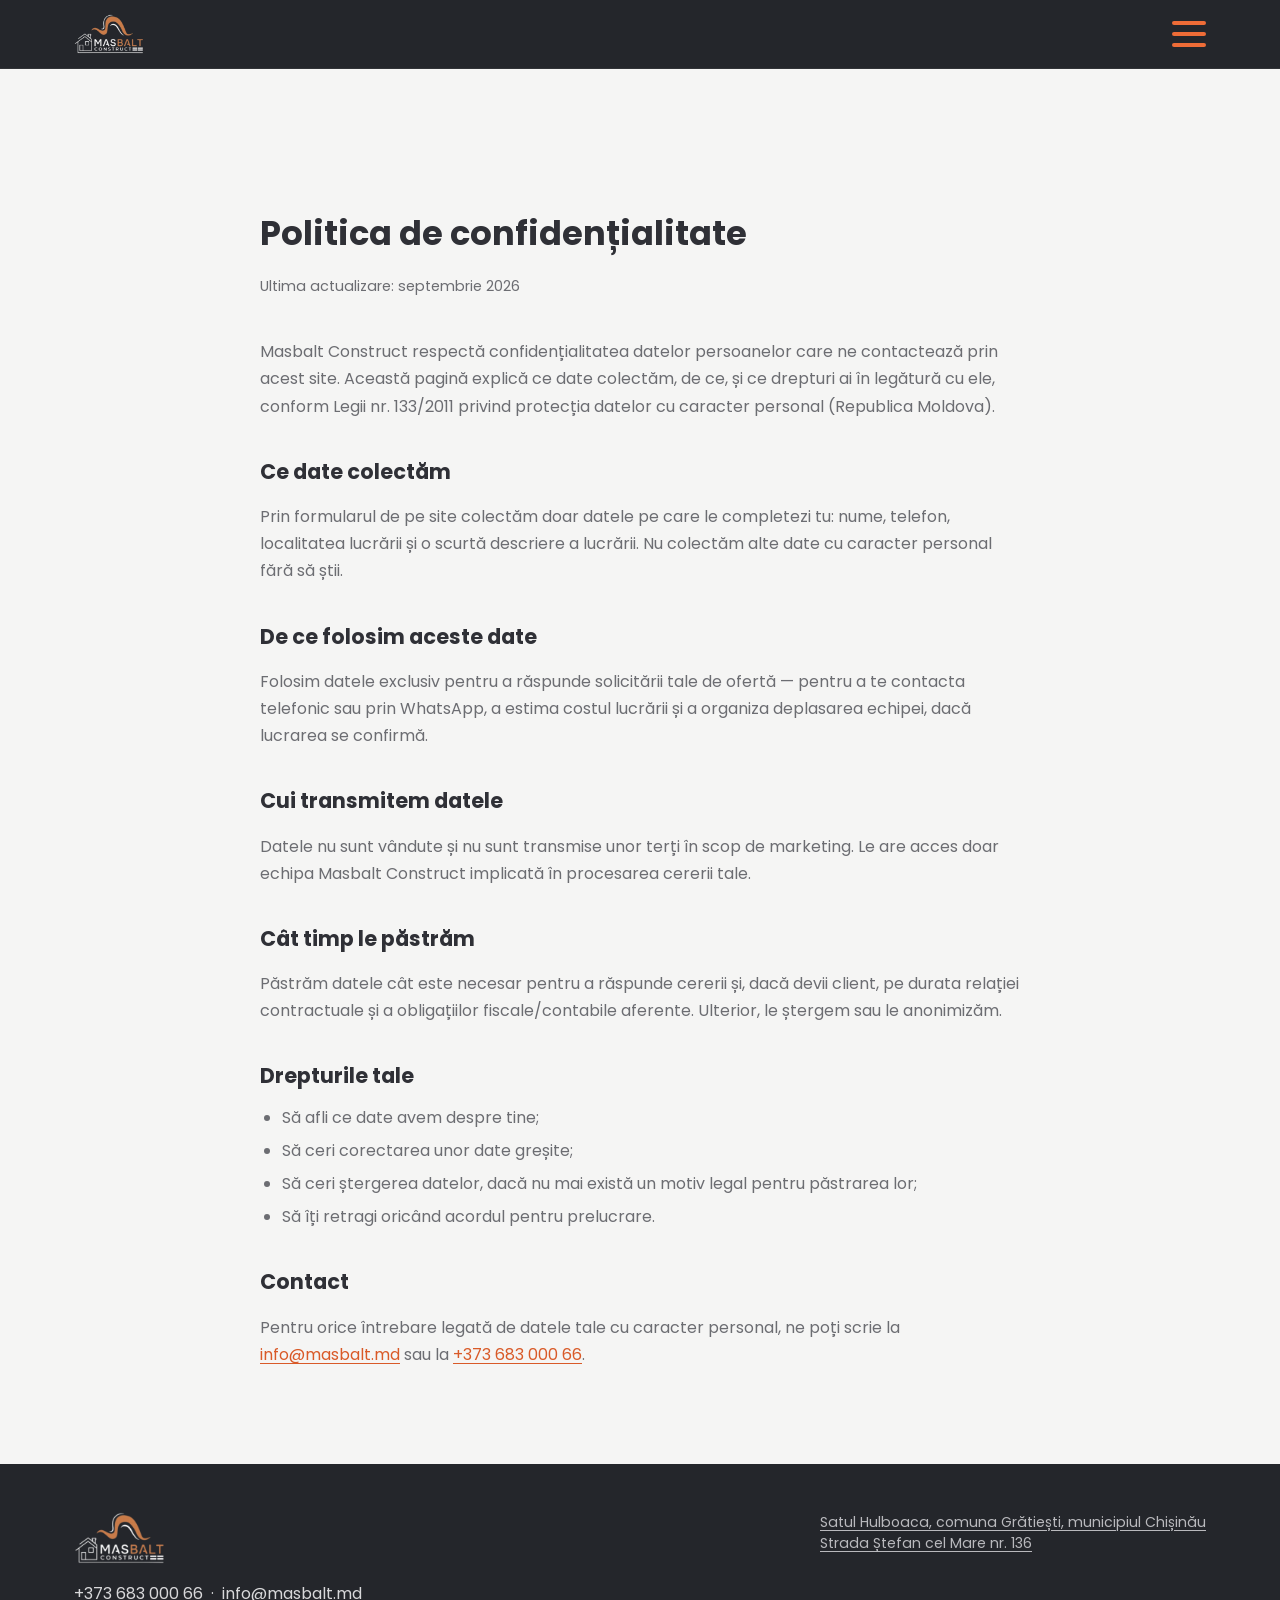
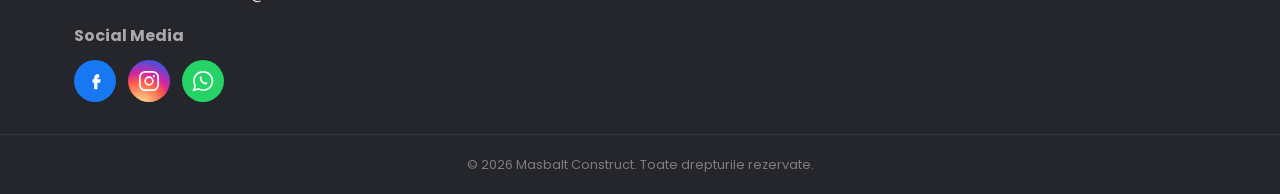
<file: confidentialitate.html>
<!DOCTYPE html>
<html lang="ro">
<head>
<meta charset="UTF-8">
<meta name="viewport" content="width=device-width, initial-scale=1.0">
<title>Politica de confidențialitate — Masbalt Construct</title>
<meta name="description" content="Cum colectează și folosește Masbalt Construct datele cu caracter personal trimise prin formularul de contact.">
<link rel="preconnect" href="https://fonts.googleapis.com">
<link rel="preconnect" href="https://fonts.gstatic.com" crossorigin>
<link href="https://fonts.googleapis.com/css2?family=Poppins:wght@400;500;600;700;800&display=swap" rel="stylesheet">
<link rel="stylesheet" href="css/style.css">
</head>
<body>

<!-- HEADER -->
<header class="site-header" id="siteHeader">
  <div class="container header-inner">
    <a href="index.html#top" class="logo" aria-label="Masbalt Construct - acasă">
      <img class="logo-img" src="images/logo.webp" alt="Masbalt Construct">
    </a>

    <div class="header-actions">
      <button class="hamburger" id="hamburgerBtn" type="button" aria-label="Deschide meniul" aria-expanded="false" aria-controls="headerMenu">
        <span></span><span></span><span></span>
      </button>
    </div>
  </div>

  <div class="header-menu" id="headerMenu">
    <button class="lang-pill" type="button" aria-label="Limba română">
      <span class="flag" aria-hidden="true">
        <svg width="20" height="14" viewBox="0 0 30 20"><rect width="10" height="20" fill="#003DA5"/><rect x="10" width="10" height="20" fill="#FFD100"/><rect x="20" width="10" height="20" fill="#CE1126"/></svg>
      </span>
      RO
    </button>
  </div>
</header>

<main class="container legal-page">
  <h1>Politica de confidențialitate</h1>
  <p class="legal-updated">Ultima actualizare: septembrie 2026</p>

  <p>Masbalt Construct respectă confidențialitatea datelor persoanelor care ne contactează prin acest site. Această pagină explică ce date colectăm, de ce, și ce drepturi ai în legătură cu ele, conform Legii nr. 133/2011 privind protecția datelor cu caracter personal (Republica Moldova).</p>

  <h2>Ce date colectăm</h2>
  <p>Prin formularul de pe site colectăm doar datele pe care le completezi tu: nume, telefon, localitatea lucrării și o scurtă descriere a lucrării. Nu colectăm alte date cu caracter personal fără să știi.</p>

  <h2>De ce folosim aceste date</h2>
  <p>Folosim datele exclusiv pentru a răspunde solicitării tale de ofertă — pentru a te contacta telefonic sau prin WhatsApp, a estima costul lucrării și a organiza deplasarea echipei, dacă lucrarea se confirmă.</p>

  <h2>Cui transmitem datele</h2>
  <p>Datele nu sunt vândute și nu sunt transmise unor terți în scop de marketing. Le are acces doar echipa Masbalt Construct implicată în procesarea cererii tale.</p>

  <h2>Cât timp le păstrăm</h2>
  <p>Păstrăm datele cât este necesar pentru a răspunde cererii și, dacă devii client, pe durata relației contractuale și a obligațiilor fiscale/contabile aferente. Ulterior, le ștergem sau le anonimizăm.</p>

  <h2>Drepturile tale</h2>
  <ul>
    <li>Să afli ce date avem despre tine;</li>
    <li>Să ceri corectarea unor date greșite;</li>
    <li>Să ceri ștergerea datelor, dacă nu mai există un motiv legal pentru păstrarea lor;</li>
    <li>Să îți retragi oricând acordul pentru prelucrare.</li>
  </ul>

  <h2>Contact</h2>
  <p>Pentru orice întrebare legată de datele tale cu caracter personal, ne poți scrie la <a href="mailto:info@masbalt.md">info@masbalt.md</a> sau la <a href="tel:+37368300066">+373 683 000 66</a>.</p>
</main>

<!-- FOOTER -->
<footer class="site-footer">
  <div class="container footer-inner">
    <div class="footer-brand">
      <div class="logo">
        <img loading="lazy" decoding="async" class="logo-img logo-img--footer" src="images/logo.webp" alt="Masbalt Construct">
      </div>
      <p class="footer-contact"><a href="tel:+37368300066">+373 683 000 66</a> &nbsp;·&nbsp; <a href="mailto:info@masbalt.md">info@masbalt.md</a></p>
      <p class="footer-social-label">Social Media</p>
      <div class="social-icons">
        <a href="https://www.facebook.com/share/198a4Z6UK8/?mibextid=wwXIfr" target="_blank" rel="noopener" aria-label="Facebook" class="social-icon social-icon--fb">
          <svg width="20" height="20" viewBox="0 0 24 24" fill="none"><path d="M15 8h2V4h-2c-2.2 0-4 1.8-4 4v2H9v4h2v8h4v-8h3l1-4h-4V8c0-.6.4-1 1-1z" fill="#fff"/></svg>
        </a>
        <a href="https://www.instagram.com/masbalt.construct?igsi=ZjRyZXZ1cXd3Y2dy" target="_blank" rel="noopener" aria-label="Instagram" class="social-icon social-icon--ig">
          <svg width="22" height="22" viewBox="0 0 24 24" fill="none"><rect x="2" y="2" width="20" height="20" rx="6" stroke="#fff" stroke-width="1.8"/><circle cx="12" cy="12" r="4.2" stroke="#fff" stroke-width="1.8"/><circle cx="17.3" cy="6.7" r="1.2" fill="#fff"/></svg>
        </a>
        <a href="https://wa.me/37368300066" target="_blank" rel="noopener" aria-label="WhatsApp" class="social-icon social-icon--wa">
          <svg width="22" height="22" viewBox="0 0 24 24" fill="none"><path d="M12 2a10 10 0 00-8.6 15L2 22l5.2-1.4A10 10 0 1012 2z" stroke="#fff" stroke-width="1.8"/><path d="M8.5 8.7c-.2 1.6 1 4 2 5 1 1 3.3 2.3 4.9 2 .5-.1 1-.5 1.2-1l.2-.7-2-1-.6.7c-.9-.2-1.9-1-2.6-1.8-.6-.7-1.3-1.7-1.4-2.6l.7-.6-1-2-.7.2c-.5.2-.6.7-.7.8z" fill="#fff"/></svg>
        </a>
      </div>
    </div>

    <div class="footer-map">
      <p><a class="footer-address" href="https://www.google.com/maps/search/?api=1&query=Satul+Hulboaca%2C+comuna+Gr%C4%83tie%C8%99ti%2C+municipiul+Chi%C8%99in%C4%83u%2C+Strada+%C8%98tefan+cel+Mare+nr.+136" target="_blank" rel="noopener">Satul Hulboaca, comuna Grătiești, municipiul Chișinău<br>Strada Ștefan cel Mare nr. 136</a></p>
    </div>
  </div>
  <p class="footer-copy">© <span id="year"></span> Masbalt Construct. Toate drepturile rezervate.</p>
</footer>

<script src="js/script.js"></script>
</body>
</html>
</file>
<file: css/style.css>
/* ==========================================================================
   Masbalt Construct — landing page styles
   ========================================================================== */

:root{
  --dark: #24262b;
  --dark-2: #2e3138;
  --dark-3: #3a3d45;
  --orange: #ee6c37;
  --orange-light: #f4894f;
  --orange-dark: #d95a28;
  --bg-light: #f5f5f4;
  --text-dark: #2f3036;
  --text-gray: #6c6d72;
  --white: #ffffff;
  --radius-lg: 28px;
  --radius-md: 20px;
  --radius-full: 999px;
  --container: 1180px;
  --font: 'Poppins', system-ui, sans-serif;
}

*, *::before, *::after{ box-sizing: border-box; }
html{ scroll-behavior: smooth; }
body{
  margin: 0;
  font-family: var(--font);
  color: var(--text-dark);
  background: var(--bg-light);
  line-height: 1.5;
  overflow-x: hidden;
}
img{ max-width: 100%; display: block; }
a{ color: inherit; text-decoration: none; }
ul{ margin: 0; padding: 0; list-style: none; }
button{ font-family: inherit; cursor: pointer; }
h1,h2,h3,h4{ margin: 0; font-weight: 700; }

.container{
  max-width: var(--container);
  margin: 0 auto;
  padding: 0 24px;
}

.accent{ color: var(--orange); }

/* ---------- Buttons ---------- */
.btn{
  display: inline-flex;
  align-items: center;
  justify-content: center;
  padding: 16px 32px;
  border-radius: var(--radius-full);
  font-weight: 700;
  font-size: 1.05rem;
  border: none;
  transition: transform .15s ease, box-shadow .15s ease, opacity .15s ease;
  white-space: nowrap;
}
.btn-orange{
  background: linear-gradient(135deg, var(--orange-light), var(--orange-dark));
  color: #fff;
  box-shadow: 0 10px 24px -8px rgba(217,90,40,.55);
}
.btn-orange:hover{ transform: translateY(-2px); box-shadow: 0 14px 28px -8px rgba(217,90,40,.6); }
.btn-outline{
  background: transparent;
  color: var(--text-dark);
  border: 2px solid var(--text-dark);
}
.btn-outline:hover{ background: var(--text-dark); color: #fff; }
.btn-full{ width: 100%; }
.center-btn{ text-align: center; margin-top: 28px; }

/* ---------- Ticker ---------- */
.ticker{
  overflow: hidden;
  white-space: nowrap;
  background: var(--dark);
  padding: 14px 0;
}
.ticker-track{
  display: inline-flex;
  animation: ticker-scroll 22s linear infinite;
}
.ticker-track span{
  color: var(--orange);
  font-weight: 800;
  font-size: 1.1rem;
  letter-spacing: .04em;
}
@keyframes ticker-scroll{
  from{ transform: translateX(0); }
  to{ transform: translateX(-50%); }
}
@media (prefers-reduced-motion: reduce){
  .ticker-track{ animation: none; }
}

/* ==========================================================================
   HEADER
   ========================================================================== */
.site-header{
  position: sticky;
  top: 0;
  z-index: 100;
  background: var(--dark);
  border-bottom: 1px solid rgba(255,255,255,.06);
}
.header-inner{
  display: flex;
  align-items: center;
  justify-content: space-between;
  gap: 20px;
  padding-top: 14px;
  padding-bottom: 14px;
}
.logo{
  display: flex;
  align-items: center;
  gap: 10px;
  flex-shrink: 0;
}
.logo-img{ height: 40px; width: auto; display: block; }
.logo-img--footer{ height: 52px; }
.footer-brand .logo{ margin-bottom: 18px; }

.header-actions{ display: flex; align-items: center; gap: 14px; }
.lang-pill{
  display: inline-flex;
  align-items: center;
  gap: 8px;
  background: var(--orange);
  color: #fff;
  border: none;
  border-radius: var(--radius-full);
  padding: 8px 16px;
  font-weight: 700;
  font-size: .9rem;
}
.flag{ display: inline-flex; border-radius: 3px; overflow: hidden; }

.hamburger{
  width: 34px;
  height: 26px;
  background: none;
  border: none;
  padding: 0;
  display: flex;
  flex-direction: column;
  justify-content: space-between;
  cursor: pointer;
}
.hamburger span{
  display: block;
  height: 4px;
  width: 100%;
  background: var(--orange);
  border-radius: 2px;
  transition: transform .2s ease, opacity .2s ease;
}
.hamburger.open span:nth-child(1){ transform: translateY(11px) rotate(45deg); }
.hamburger.open span:nth-child(2){ opacity: 0; }
.hamburger.open span:nth-child(3){ transform: translateY(-11px) rotate(-45deg); }

.header-menu{
  max-height: 0;
  overflow: hidden;
  background: var(--dark-2);
  transition: max-height .3s ease;
  display: flex;
  justify-content: flex-end;
  padding: 0 24px;
}
.header-menu.open{ max-height: 100px; padding: 14px 24px; }

/* ==========================================================================
   HERO
   ========================================================================== */
.hero{
  position: relative;
  background: var(--dark);
  overflow: hidden;
}
.hero-bg{
  position: absolute;
  inset: 0;
  background-image:
    linear-gradient(100deg, rgba(18,19,22,.92) 0%, rgba(18,19,22,.72) 40%, rgba(18,19,22,.35) 68%, rgba(18,19,22,.15) 100%),
    url('../images/hero-bg.jpg');
  background-size: cover;
  background-position: center 30%;
  z-index: 0;
}
.hero-diagonal{
  position: absolute;
  top: 0; right: -10%;
  width: 65%; height: 100%;
  background: linear-gradient(135deg, var(--orange-light), var(--orange-dark));
  clip-path: polygon(45% 0, 100% 0, 100% 100%, 0% 100%);
  opacity: .82;
  z-index: 0;
}
.hero-inner{
  position: relative;
  z-index: 1;
  display: grid;
  grid-template-areas: "heading" "media" "rest";
  gap: 24px;
  padding-top: 56px;
  padding-bottom: 56px;
}
.hero-heading{
  grid-area: heading;
  max-width: 640px;
  color: #fff;
  font-size: clamp(1.9rem, 5vw, 2.7rem);
  line-height: 1.15;
  margin: 0;
}
.hero-rest{ grid-area: rest; max-width: 640px; }
.hero-sub{
  color: #d8d8da;
  font-size: 1.02rem;
  margin-bottom: 26px;
  max-width: 520px;
}
.hero-note{
  color: #cfcfd1;
  font-size: .88rem;
  margin-top: 10px;
}
.hero-media{
  grid-area: media;
  position: relative;
  min-height: 280px;
  display: flex;
  align-items: flex-end;
  justify-content: center;
}
.machine-figure{
  width: 100%;
  max-width: 420px;
  height: auto;
  object-fit: contain;
  filter: drop-shadow(0 24px 28px rgba(0,0,0,.5));
  position: relative;
  z-index: 1;
}
.machine-line{
  position: absolute;
  inset: 0;
  width: 100%;
  height: 100%;
  z-index: 1;
  pointer-events: none;
}
.machine-tag{
  position: absolute;
  right: 4%;
  bottom: 6%;
  display: flex;
  align-items: center;
  gap: 8px;
  color: #fff;
  font-weight: 700;
  font-size: .82rem;
  letter-spacing: .05em;
  z-index: 1;
}
.machine-tag-dot{
  width: 12px; height: 12px;
  border: 2px solid #fff;
  border-radius: 50%;
  flex-shrink: 0;
}

@media (max-width: 899px){
  .machine-tag{ bottom: -16px; }
  .machine-line{ transform: translateY(16px); }
}

@media (min-width: 900px){
  .hero-inner{
    grid-template-columns: 46% 1fr;
    grid-template-areas: "heading media" "rest media";
    align-items: center;
    padding-top: 70px;
    padding-bottom: 70px;
    gap: 14px 40px;
  }
  .hero-media{ height: 460px; align-items: center; }
  .hero-heading{ align-self: end; }
  .hero-rest{ align-self: start; }
  .machine-figure{ max-width: 560px; }
}

/* ==========================================================================
   TRUST SECTION
   ========================================================================== */
.trust{ padding: 64px 0 48px; }
.trust-heading{
  display: flex;
  align-items: flex-start;
  gap: 20px;
  margin-bottom: 40px;
}
.trust-heading h2{
  font-size: clamp(1.4rem, 3.4vw, 1.9rem);
  margin-bottom: 8px;
}
.trust-heading p{ color: var(--text-gray); margin: 0; font-size: .98rem; }
.trust-arrow{ width: 74px; height: 74px; flex-shrink: 0; }

.trust-grid{
  display: grid;
  grid-template-columns: 1fr;
  gap: 20px;
  margin-bottom: 32px;
}
.trust-card-dark{
  background-image:
    linear-gradient(160deg, rgba(30,32,37,.82), rgba(20,21,24,.9)),
    url('../images/trust-card.jpg');
  background-size: cover;
  background-position: center 35%;
  border-radius: var(--radius-md);
  padding: 32px 28px;
  color: #fff;
  min-height: 200px;
  display: flex;
  flex-direction: column;
  justify-content: center;
  position: relative;
  overflow: hidden;
}
.trust-card-dark h3, .trust-card-dark p{ position: relative; margin: 0 0 10px; }
.trust-card-dark p{ color: #cfcfd1; font-size: .95rem; margin-bottom: 0; }
.trust-card-dark h3{ font-size: 1.3rem; }

.trust-right{ display: flex; flex-direction: column; gap: 14px; }
.trust-banner{
  background: linear-gradient(135deg, var(--orange-light), var(--orange-dark));
  border-radius: var(--radius-md);
  color: #fff;
  padding: 26px 28px;
  display: flex;
  align-items: baseline;
  gap: 12px;
  font-weight: 700;
}
.trust-number{ font-size: 2.4rem; font-weight: 800; }
.trust-boxes{ display: grid; grid-template-columns: 1fr; gap: 14px; }
.trust-box{
  background: #fff;
  border: 1px solid #e8e8e6;
  border-radius: var(--radius-md);
  padding: 18px 22px;
  font-weight: 700;
  color: var(--text-dark);
  text-align: center;
}

.pill-row{
  display: flex;
  flex-wrap: wrap;
  gap: 14px;
}
.pill{
  display: flex;
  align-items: center;
  gap: 10px;
  background: linear-gradient(135deg, var(--orange-light), var(--orange-dark));
  color: #fff;
  border-radius: var(--radius-full);
  padding: 14px 22px;
  font-weight: 700;
  font-size: .88rem;
  flex: 1 1 auto;
}
.pill svg{ flex-shrink: 0; }

@media (min-width: 860px){
  .trust-grid{ grid-template-columns: 1fr 1fr; align-items: stretch; }
  .trust-boxes{ grid-template-columns: 1fr 1fr; }
  .pill{ flex: 0 1 auto; }
}

/* ==========================================================================
   SECTION HEADINGS (shared)
   ========================================================================== */
.section-heading{
  display: flex;
  align-items: center;
  gap: 18px;
  margin: 48px 0 32px;
}
.section-heading h2{
  font-size: clamp(1.4rem, 3.4vw, 1.9rem);
  letter-spacing: .01em;
  white-space: nowrap;
}
.bracket-icon{ flex-shrink: 0; }
.bracket-icon--end{ order: 2; }
.section-heading:has(.bracket-icon--end){ justify-content: space-between; }
.section-heading::after{
  content: "";
  flex: 1;
  height: 2px;
  background: linear-gradient(90deg, var(--orange), transparent);
}

/* ==========================================================================
   SERVICES
   ========================================================================== */
.services{ background: var(--bg-light); padding-bottom: 60px; }
.services-grid{
  display: grid;
  grid-template-columns: 1fr;
  gap: 24px;
}
.service-card{
  background: #fff;
  border-radius: var(--radius-lg);
  padding: 18px 22px 26px;
  box-shadow: 0 18px 40px -24px rgba(0,0,0,.25);
  display: flex;
  flex-direction: column;
}
.service-img{
  width: 100%;
  aspect-ratio: 657/579;
  object-fit: cover;
  border-radius: 18px;
  clip-path: polygon(0 0, 82% 0, 100% 18%, 100% 100%, 0 100%);
  margin-bottom: 18px;
}
.service-title{
  display: inline-block;
  align-self: flex-start;
  background: linear-gradient(135deg, var(--orange-light), var(--orange-dark));
  color: #fff;
  font-weight: 700;
  padding: 12px 22px;
  border-radius: var(--radius-full);
  margin-bottom: 16px;
}
.service-list{ display: flex; flex-direction: column; gap: 12px; }
.service-list li{
  border-left: 3px solid var(--orange);
  padding-left: 14px;
  color: var(--text-gray);
  font-size: .95rem;
}
.service-list li:nth-child(n+4){ display: none; }
.service-list.expanded li:nth-child(n+4){ display: block; }
.show-all-btn{
  align-self: center;
  margin-top: 18px;
  background: var(--dark);
  color: #fff;
  border: none;
  border-radius: var(--radius-full);
  padding: 12px 26px;
  font-weight: 700;
}
.show-all-btn.is-hidden{ display: none; }

@media (min-width: 700px){
  .services-grid{ grid-template-columns: 1fr 1fr; }
}
@media (min-width: 1000px){
  .services-grid{ grid-template-columns: repeat(3, 1fr); }
  .service-list li:nth-child(n+4){ display: block; }
  .show-all-btn{ display: none !important; }
}

/* ==========================================================================
   MACHINES
   ========================================================================== */
.machines{ background: var(--bg-light); padding-bottom: 20px; }
.machines-grid{
  display: grid;
  grid-template-columns: 1fr;
  gap: 24px;
  max-width: 420px;
  margin: 0 auto;
}
.machine-card-img{
  width: 100%;
  display: block;
}

.machine-card--extra{ display: none; }
.machine-card--extra.show{ display: block; }
.show-all-btn--machines{ display: flex; margin: 20px auto 0; }
.show-all-btn--machines.is-hidden{ display: none; }

@media (min-width: 760px){
  .machines-grid{ grid-template-columns: repeat(3, 1fr); max-width: none; }
  .machine-card--extra{ display: block; }
  .show-all-btn--machines{ display: none !important; }
}

/* ==========================================================================
   PROCESS
   ========================================================================== */
.process{ padding: 20px 0 56px; }
.process-card{
  background: #fff;
  border-radius: var(--radius-lg);
  padding: 40px 28px;
  box-shadow: 0 20px 50px -28px rgba(0,0,0,.3);
}
.process-title{
  background: var(--dark);
  color: #fff;
  text-align: center;
  padding: 16px;
  border-radius: 14px;
  font-size: 1.4rem;
  letter-spacing: .04em;
  margin: -40px -28px 40px;
}
.process-steps{
  display: grid;
  grid-template-columns: 1fr;
  gap: 40px;
}
.process-step{
  position: relative;
  text-align: center;
  display: flex;
  flex-direction: column;
  align-items: center;
  gap: 10px;
}
.step-line{
  position: absolute;
  top: -20px;
  left: 50%;
  transform: translateX(-50%);
  width: 120px;
  height: 2px;
  background-image: repeating-linear-gradient(90deg, var(--orange) 0 14px, transparent 14px 24px);
  display: none;
}
.step-num{
  width: 52px; height: 52px;
  border-radius: 50%;
  background: linear-gradient(135deg, var(--orange-light), var(--orange-dark));
  color: #fff;
  font-weight: 800;
  font-size: 1.3rem;
  display: flex;
  align-items: center;
  justify-content: center;
}
.process-step h3{ font-size: 1.05rem; }
.process-step p{ color: var(--text-gray); margin: 0; font-size: .92rem; max-width: 220px; }
.process-note{ color: var(--text-gray); font-size: .85rem; margin-top: 14px; }

@media (min-width: 900px){
  .process-steps{ grid-template-columns: repeat(4, 1fr); }
  .step-line{ display: block; }
  .process-step:first-child .step-line{ background-image: none; }
}

/* ==========================================================================
   ABOUT / STATS
   ========================================================================== */
.about-stats{ background: var(--dark); padding: 60px 0; color: #fff; }
.about-title{
  text-align: center;
  font-size: clamp(1.4rem, 3.6vw, 2rem);
  margin-bottom: 36px;
}
.stats-grid{
  display: grid;
  grid-template-columns: 1fr 1fr;
  gap: 16px;
  margin-bottom: 48px;
}
.stat-card{
  background: var(--dark-3);
  border-radius: var(--radius-md);
  padding: 24px 16px;
  text-align: center;
}
.stat-num{
  display: block;
  color: var(--orange);
  font-weight: 800;
  font-size: 2.1rem;
  line-height: 1;
  margin-bottom: 10px;
}
.stat-prefix{ font-size: .95rem; font-weight: 600; color: #fff; display: block; }
.stat-suffix{ font-size: 1.05rem; font-weight: 700; color: #fff; }
.stat-card p{ color: #b9b9bd; font-size: .85rem; margin: 0; }

@media (min-width: 760px){
  .stats-grid{ grid-template-columns: repeat(4, 1fr); }
}

/* FAQ */
.faq-header{
  background: linear-gradient(135deg, var(--orange-light), var(--orange-dark));
  color: #fff;
  text-align: center;
  padding: 18px;
  border-radius: 18px 18px 0 0;
  font-size: 1.2rem;
  margin: 0;
}
.faq-card{
  background: #fff;
  border-radius: 0 0 var(--radius-md) var(--radius-md);
  padding: 8px 22px;
  color: var(--text-dark);
}
.faq-item{
  padding: 16px 0;
  border-bottom: 1px solid #ececec;
}
.faq-item:last-child{ border-bottom: none; }
.faq-item summary{
  font-weight: 700;
  cursor: pointer;
  list-style: none;
  display: flex;
  align-items: center;
  gap: 10px;
}
.faq-item summary::-webkit-details-marker{ display: none; }
.faq-bracket{
  color: var(--orange);
  font-weight: 800;
  display: inline-block;
  transform: scaleX(-1) rotate(90deg);
  transition: transform .2s ease;
}
.faq-item[open] .faq-bracket{ transform: scaleX(-1) rotate(0deg); }
.faq-item p{ color: var(--text-gray); margin: 10px 0 0 26px; font-size: .93rem; }

.testimonials-block{ margin-top: 40px; }
.testimonials-card{ padding: 8px 22px 20px; }
.testimonial{
  display: flex;
  gap: 16px;
  padding: 20px 0;
  border-bottom: 1px solid #ececec;
  align-items: flex-start;
}
.testimonial:last-child{ border-bottom: none; }
.avatar{
  width: 56px; height: 56px;
  border-radius: 50%;
  flex-shrink: 0;
  object-fit: cover;
  border: 3px solid var(--orange);
}
.t-name{ font-weight: 700; display: block; margin-bottom: 4px; }
.testimonial p{ color: var(--text-gray); margin: 0; font-size: .93rem; }

@media (min-width: 900px){
  .faq-block, .testimonials-block{ display: inline-block; vertical-align: top; width: 48%; }
  .faq-block{ margin-right: 4%; }
  .testimonials-block{ margin-top: 0; }
}

/* ==========================================================================
   CTA FORM
   ========================================================================== */
.cta-form{
  position: relative;
  padding: 0 0 60px;
  margin-top: 40px;
}
.cta-hazard{
  height: 14px;
  background: repeating-linear-gradient(135deg, #f4c531 0 22px, #24262b 22px 44px);
}
.cta-media{ position: relative; height: 260px; overflow: hidden; }
.cta-media img{ width: 100%; height: 100%; object-fit: cover; }
.cta-media::after{
  content: "";
  position: absolute; inset: 0;
  background: linear-gradient(180deg, rgba(0,0,0,.1), rgba(0,0,0,.35));
}
.form-card{
  position: relative;
  z-index: 2;
  background: #fff;
  border-radius: var(--radius-lg);
  padding: 32px 26px;
  margin-top: -90px;
  box-shadow: 0 24px 60px -20px rgba(0,0,0,.35);
  max-width: 460px;
}
.form-card h2{ font-size: 1.3rem; margin-bottom: 8px; text-align: center; }
.form-card > p{ text-align: center; color: var(--text-gray); font-size: .92rem; margin: 0 0 24px; }
.form-card form{ display: flex; flex-direction: column; gap: 14px; }
.form-card input{
  background: #eeeeec;
  border: none;
  border-radius: var(--radius-full);
  padding: 16px 22px;
  font: inherit;
  font-size: .95rem;
  color: var(--text-dark);
}
.form-card input::placeholder{ color: #8b8b8f; }
.form-card input:focus{ outline: 2px solid var(--orange); outline-offset: 2px; }
.consent-check{
  display: flex;
  align-items: flex-start;
  gap: 10px;
  padding: 2px 6px;
  cursor: pointer;
}
.consent-check input{
  margin-top: 3px;
  width: 16px;
  height: 16px;
  accent-color: var(--orange);
  flex-shrink: 0;
}
.consent-check span{
  font-size: .8rem;
  color: var(--text-gray);
  line-height: 1.4;
}
.consent-check span a{ color: inherit; text-decoration: underline; text-underline-offset: 2px; }
.consent-check span a:hover{ color: var(--orange-dark); }
.form-success{
  display: none;
  text-align: center;
  color: #2f8a4b;
  font-weight: 700;
  font-size: .9rem;
  margin: 4px 0 0;
}
.form-success.show{ display: block; }

@media (min-width: 900px){
  .cta-media{ height: 420px; }
  .form-card{ margin-top: -280px; margin-left: auto; margin-right: 0; }
}

/* ==========================================================================
   BRAND BLOCK — MASBALT ÎNSEAMNĂ
   ========================================================================== */
.brand-block{ padding: 20px 0 60px; }
.brand-card{
  background: #fff;
  border-radius: var(--radius-lg);
  padding: 26px;
  box-shadow: 0 20px 50px -28px rgba(0,0,0,.3);
  display: flex;
  flex-direction: column;
  gap: 24px;
}
.brand-media{
  position: relative;
  border-radius: var(--radius-md);
  overflow: hidden;
  height: 220px;
}
.brand-media img{ width: 100%; height: 100%; object-fit: cover; }
.brand-heading{ font-size: 1.4rem; margin-bottom: 18px; }
.brand-list{ display: flex; flex-direction: column; gap: 14px; margin-bottom: 22px; }
.brand-list li{
  color: var(--text-gray);
  font-size: .97rem;
  padding-left: 22px;
  position: relative;
}
.brand-list li::before{
  content: "";
  position: absolute;
  left: 0; top: 6px;
  width: 10px; height: 10px;
  border: 2px solid var(--orange);
  border-radius: 3px;
  transform: rotate(45deg);
}
.brand-actions{ display: flex; flex-wrap: wrap; gap: 14px; margin-bottom: 16px; }
.brand-note{ color: var(--text-gray); font-size: .85rem; margin: 0; }

@media (min-width: 900px){
  .brand-card{ flex-direction: row-reverse; align-items: center; padding: 40px; }
  .brand-media{ flex: 0 0 44%; height: 320px; }
  .brand-heading{ font-size: 1.6rem; }
  .brand-text{ flex: 1; }
}

/* ==========================================================================
   FOOTER
   ========================================================================== */
.site-footer{ background: var(--dark); color: #fff; padding: 48px 0 20px; }
.footer-inner{
  display: flex;
  flex-direction: column;
  gap: 32px;
}
.logo-text--footer{ color: #fff; }
.footer-contact a:hover{ color: var(--orange); }
.footer-contact{ margin: 0 0 18px; color: #d8d8da; }
.footer-social-label{ color: #a9a9ad; font-weight: 700; margin: 0 0 12px; }
.social-icons{ display: flex; gap: 12px; }
.social-icon{
  width: 42px; height: 42px;
  border-radius: 50%;
  display: flex;
  align-items: center;
  justify-content: center;
  transition: transform .15s ease, opacity .15s ease;
}
.social-icon:hover{ transform: translateY(-3px); }
.social-icon--fb{ background: #1877F2; }
.social-icon--ig{ background: radial-gradient(circle at 30% 110%, #fdf497, #fd5949 45%, #d6249f 60%, #285AEB 90%); }
.social-icon--wa{ background: #25D366; }

.footer-map{ display: flex; flex-direction: column; gap: 12px; }
.map-embed{
  width: 100%;
  max-width: 320px;
  height: 150px;
  border: 0;
  border-radius: 14px;
  filter: grayscale(.15) contrast(1.05);
}
.footer-map p{ color: #b9b9bd; font-size: .88rem; margin: 0; }
.footer-map a.footer-address{ color: #b9b9bd; text-decoration: underline; text-underline-offset: 3px; }
.footer-map a.footer-address:hover{ color: #fff; }
.footer-copy{
  text-align: center;
  color: #7d7d81;
  font-size: .8rem;
  margin: 32px 0 0;
  border-top: 1px solid rgba(255,255,255,.08);
  padding-top: 20px;
}

@media (min-width: 700px){
  .footer-inner{ flex-direction: row; justify-content: space-between; }
}

/* ---------- Legal / policy pages ---------- */
.legal-page{ padding: 140px 0 80px; max-width: 760px; }
.legal-page h1{ font-size: 2.1rem; margin-bottom: 8px; }
.legal-page .legal-updated{ color: var(--text-gray); font-size: .9rem; margin-bottom: 40px; }
.legal-page h2{ font-size: 1.3rem; margin: 36px 0 12px; }
.legal-page p, .legal-page li{ color: var(--text-gray); line-height: 1.7; }
.legal-page ul{ list-style: disc; padding-left: 22px; margin: 10px 0; }
.legal-page li{ margin-bottom: 6px; }
.legal-page a{ color: var(--orange-dark); text-decoration: underline; text-underline-offset: 3px; }
</file>
<file: v2/css/style.css>
:root{
  --bg: #0c0c0d;
  --ink: #f3f2ef;
  --dim: #9a9a97;
  --line: rgba(243,242,239,.14);
  --orange: #ee6c37;
  --font: 'Poppins', system-ui, sans-serif;
}

*,*::before,*::after{ box-sizing: border-box; }
html{ scroll-behavior: smooth; }
body{
  margin: 0;
  background: var(--bg);
  color: var(--ink);
  font-family: var(--font);
  overflow-x: hidden;
}
img{ max-width: 100%; display: block; }
a{ color: inherit; text-decoration: none; }
ul{ margin: 0; padding: 0; list-style: none; }

.tag{
  display: inline-block;
  color: var(--orange);
  font-weight: 700;
  font-size: .8rem;
  letter-spacing: .18em;
  margin-bottom: 14px;
}

/* reveal-on-scroll (progressive enhancement: visible by default, hidden only once JS is confirmed running) */
.js .reveal{
  opacity: 0;
  transform: translateY(28px);
  transition: opacity .8s ease, transform .8s ease;
}
.js .reveal.in{ opacity: 1; transform: translateY(0); }

/* ---------- bar ---------- */
.bar{
  position: fixed;
  top: 0; left: 0; right: 0;
  z-index: 100;
  padding: 22px 6vw;
  background: linear-gradient(180deg, rgba(0,0,0,.55), rgba(0,0,0,0));
  transition: background .3s ease, padding .3s ease;
}
.bar.solid{ background: rgba(12,12,13,.85); backdrop-filter: blur(10px); padding: 14px 6vw; border-bottom: 1px solid var(--line); }
.bar-inner{ display: flex; align-items: center; justify-content: space-between; }
.mark-img{
  height: 60px;
  width: auto;
  filter: drop-shadow(0 2px 6px rgba(0,0,0,.6));
}
.bar-whatsapp{
  width: 40px;
  height: 40px;
  flex-shrink: 0;
  display: flex;
  align-items: center;
  justify-content: center;
  border-radius: 50%;
  background: #25D366;
  color: #fff;
  box-shadow: 0 4px 14px -4px rgba(37,211,102,.6);
  animation: wa-vibrate 4.5s ease-in-out infinite;
}
.bar-whatsapp svg{ width: 20px; height: 20px; }
.bar-whatsapp:hover{ filter: brightness(1.08); }

@keyframes wa-vibrate{
  0%, 12%, 100%{ transform: rotate(0deg); }
  1%{ transform: rotate(-16deg); }
  2%{ transform: rotate(14deg); }
  3%{ transform: rotate(-12deg); }
  4%{ transform: rotate(10deg); }
  5%{ transform: rotate(-8deg); }
  6%{ transform: rotate(6deg); }
  7%{ transform: rotate(-4deg); }
  8%{ transform: rotate(2deg); }
}

@media (prefers-reduced-motion: reduce){
  .bar-whatsapp{ animation: none; }
}

/* ---------- hero ---------- */
.hero{
  position: relative;
  height: 100svh;
  min-height: 560px;
  display: flex;
  flex-direction: column;
  justify-content: flex-end;
  overflow: hidden;
}
.hero-media{ position: absolute; inset: 0; }
.hero-img{
  position: absolute; inset: 0;
  width: 100%; height: 100%;
  object-fit: cover;
  animation: kenburns 22s ease-in-out infinite alternate;
}
@keyframes kenburns{
  from{ transform: scale(1); }
  to{ transform: scale(1.09); }
}
/* Different hero photo per breakpoint — the mobile crop below 768px,
   the wider landscape shot at/above it. */
.hero-img--desktop{ display: none; }
@media (min-width: 768px){
  .hero-img--mobile{ display: none; }
  .hero-img--desktop{ display: block; }
}
.hero-fade{
  position: absolute; inset: 0;
  background: linear-gradient(0deg, rgba(12,12,13,.96) 0%, rgba(12,12,13,.55) 42%, rgba(12,12,13,.25) 65%, rgba(12,12,13,.15) 100%);
}
.hero-content{
  position: relative;
  z-index: 1;
  padding: 0 6vw 64px;
}
.eyebrow{
  color: var(--orange);
  font-weight: 700;
  font-size: .8rem;
  letter-spacing: .3em;
  margin: 0 0 18px;
}
.hero-title{
  margin: 0;
  font-weight: 800;
  font-size: clamp(2.6rem, 9vw, 6.5rem);
  line-height: .98;
  letter-spacing: -.01em;
  text-transform: uppercase;
}
.hero-title span{ display: block; transition-delay: .1s; }
.hero-title span:nth-child(2){ transition-delay: .25s; }
.hero-bottom{
  margin-top: 32px;
  display: flex;
  flex-wrap: wrap;
  align-items: center;
  gap: 28px;
  transition-delay: .4s;
}
.hero-sub{ margin: 0; color: var(--dim); font-size: 1.05rem; }

.btn{
  display: inline-flex;
  align-items: center;
  gap: 8px;
  background: var(--orange);
  color: #fff;
  font-weight: 600;
  font-size: .95rem;
  padding: 15px 28px;
  border-radius: 999px;
  border: none;
  cursor: pointer;
  transition: transform .2s ease, box-shadow .2s ease;
}
.btn:hover{ transform: translateY(-2px); box-shadow: 0 14px 30px -12px rgba(238,108,55,.55); }
.btn-block{ width: 100%; justify-content: center; }

.section-cta{
  margin-top: 44px;
  align-self: flex-start;
}
.statement-overlay .section-cta{ margin-top: 30px; align-self: center; }

.scroll-cue{
  position: absolute;
  bottom: 22px; left: 50%;
  transform: translateX(-50%);
  width: 1px; height: 46px;
  background: var(--line);
  z-index: 1;
  overflow: hidden;
}
.scroll-cue span{
  display: block;
  width: 100%; height: 40%;
  background: var(--orange);
  animation: cue 1.8s ease-in-out infinite;
}
@keyframes cue{
  0%{ transform: translateY(-100%); }
  100%{ transform: translateY(250%); }
}

/* ---------- stats ---------- */
.stats{ padding: 90px 6vw; border-bottom: 1px solid var(--line); }
.stats-grid{
  display: grid;
  grid-template-columns: repeat(2, 1fr);
  gap: 40px 24px;
}
.stat{ display: flex; flex-direction: column; gap: 6px; }
.stat-num{
  font-size: clamp(2.4rem, 6vw, 3.6rem);
  font-weight: 800;
  letter-spacing: -.02em;
}
.stat-label{ color: var(--dim); font-size: .88rem; letter-spacing: .02em; }

/* ---------- about ---------- */
.about{
  padding: 90px 6vw;
  display: grid;
  grid-template-columns: 1fr;
  gap: 40px;
  border-bottom: 1px solid var(--line);
}
.about-media{ display: flex; flex-direction: column; gap: 28px; }
.about-video{
  position: relative;
  width: 100%;
  max-width: 300px;
  aspect-ratio: 9/16;
  border-radius: 18px;
  overflow: hidden;
  background: #000;
  box-shadow: 0 30px 60px -30px rgba(0,0,0,.7);
}
.about-video video{ width: 100%; height: 100%; object-fit: cover; display: block; }
.about-video-play{
  position: absolute;
  inset: 0;
  margin: auto;
  width: 66px;
  height: 66px;
  border-radius: 50%;
  border: none;
  background: rgba(255,255,255,.95);
  color: #0c0c0d;
  display: flex;
  align-items: center;
  justify-content: center;
  cursor: pointer;
  transition: transform .2s ease, background .2s ease;
}
.about-video-play svg{ margin-left: 3px; }
.about-video-play:hover{ transform: scale(1.08); background: #fff; }
.about-video-play.hide{ display: none; }
.about-quote{ position: relative; }
.quote-mark{
  display: block;
  font-size: 4.5rem;
  line-height: 1;
  color: var(--orange);
  font-weight: 800;
  margin-bottom: 6px;
}
.about-quote p{
  font-size: clamp(1.15rem, 2.4vw, 1.4rem);
  font-weight: 500;
  line-height: 1.4;
  margin: 0;
  max-width: 34ch;
}
.about-copy p{ color: var(--dim); font-size: 1.02rem; line-height: 1.7; max-width: 52ch; margin: 0; }

@media (min-width: 860px){
  .about{ grid-template-columns: 1fr 1fr; gap: 80px; }
}

/* ---------- services editorial list ---------- */
.work{ position: relative; padding: 110px 6vw 130px; }
.work-head{ margin-bottom: 50px; }
.work-head h2{ margin: 0 0 12px; font-size: clamp(1.8rem, 4vw, 2.6rem); font-weight: 700; }
.work-sub{ color: var(--dim); font-size: 1.05rem; max-width: 46ch; margin: 0; }
.svc-list{ border-top: 1px solid var(--line); }
.svc-row{
  border-bottom: 1px solid var(--line);
  cursor: pointer;
}
.svc-row-top{
  display: flex;
  align-items: center;
  gap: 24px;
  padding: 26px 4px;
  transition: padding-left .3s ease;
}
.svc-row:hover .svc-row-top{ padding-left: 16px; }
.svc-index{ color: var(--orange); font-weight: 700; font-size: .85rem; width: 30px; flex-shrink: 0; }
.svc-body{ flex: 1; display: flex; flex-direction: column; gap: 8px; }
.svc-name{
  font-size: clamp(1.3rem, 4vw, 2.3rem);
  font-weight: 600;
  letter-spacing: -.01em;
  transition: color .3s ease;
}
.svc-desc{ color: var(--dim); font-size: .92rem; max-width: 52ch; }
.svc-row:hover .svc-name, .svc-row.open .svc-name{ color: var(--orange); }
.svc-toggle{
  display: flex;
  align-items: center;
  gap: 10px;
  flex-shrink: 0;
  color: var(--orange);
}
.svc-toggle-label{
  display: none;
  font-size: .78rem;
  font-weight: 600;
  letter-spacing: .04em;
  text-transform: uppercase;
}
.svc-toggle-icon{
  width: 26px;
  height: 26px;
  flex-shrink: 0;
  border: 1px solid var(--orange);
  border-radius: 50%;
  display: flex;
  align-items: center;
  justify-content: center;
  font-size: 1.2rem;
  line-height: 1;
  transition: background .3s ease, color .3s ease, transform .3s ease;
}
.svc-row:hover .svc-toggle-icon{ transform: scale(1.08); }
.svc-row.open .svc-toggle-icon{ background: var(--orange); color: #0c0c0d; }

@media (min-width: 860px){
  .svc-toggle-label{ display: inline; }
}

.svc-panel{
  max-height: 0;
  overflow: hidden;
  padding: 0 4px;
  transition: max-height .35s ease, padding-bottom .35s ease;
}
.svc-row.open .svc-panel{ max-height: 320px; padding-bottom: 28px; }
.svc-panel-inner{ display: flex; flex-wrap: wrap; align-items: center; gap: 14px; padding-top: 4px; }
.svc-eq-card{
  display: flex;
  align-items: center;
  gap: 12px;
  background: #161617;
  border: 1px solid var(--line);
  border-radius: 12px;
  padding: 8px 18px 8px 8px;
}
.svc-eq-card img{ width: 62px; height: 62px; object-fit: contain; flex-shrink: 0; }
.svc-eq-card span{ font-size: .88rem; font-weight: 600; }
.svc-panel-more{ color: var(--dim); font-size: .92rem; }
.svc-panel-more a{ color: var(--orange); font-weight: 600; text-decoration: none; }
.svc-panel-more a:hover{ text-decoration: underline; }

/* ---------- fleet ---------- */
.fleet{ padding: 0 6vw 110px; border-bottom: 1px solid var(--line); }
.fleet-strip{
  display: flex;
  gap: 14px;
  overflow-x: auto;
  padding-bottom: 10px;
  scroll-snap-type: x mandatory;
  -webkit-overflow-scrolling: touch;
}
.fleet-strip::-webkit-scrollbar{ height: 6px; }
.fleet-strip::-webkit-scrollbar-thumb{ background: var(--line); border-radius: 3px; }
.fleet-item{
  flex: 0 0 auto;
  width: 220px;
  scroll-snap-align: start;
  background: #161617;
  border: 1px solid var(--line);
  border-radius: 12px;
  padding: 18px;
  display: flex;
  flex-direction: column;
  align-items: center;
  gap: 12px;
}
.fleet-item img{ width: 100%; height: 130px; object-fit: contain; }
.fleet-item span{ font-size: .85rem; font-weight: 600; letter-spacing: .01em; text-align: center; }

@media (min-width: 860px){
  .fleet-strip{ overflow-x: visible; flex-wrap: wrap; justify-content: center; }
  .fleet-item{ width: 210px; flex: 0 0 210px; }
}

/* ---------- statement break ---------- */
.statement{ position: relative; height: 62vh; min-height: 380px; overflow: hidden; }
.statement-media img{ width: 100%; height: 100%; object-fit: cover; }
.statement-overlay{
  position: absolute; inset: 0;
  display: flex; flex-direction: column; align-items: center; justify-content: center;
  background: linear-gradient(180deg, rgba(12,12,13,.55), rgba(12,12,13,.75));
  padding: 0 6vw;
  text-align: center;
}
.statement-text{
  margin: 0;
  font-size: clamp(2.2rem, 7vw, 4.6rem);
  font-weight: 800;
  line-height: 1.05;
  letter-spacing: -.01em;
}
.statement-sub{ color: var(--dim); font-size: 1rem; margin: 18px 0 0; }

/* ---------- process ---------- */
.process{ padding: 110px 6vw; border-bottom: 1px solid var(--line); }
.steps{
  display: grid;
  grid-template-columns: 1fr;
  gap: 0;
  border-top: 1px solid var(--line);
}
.step{
  padding: 30px 4px;
  border-bottom: 1px solid var(--line);
}
.step-num{ display: block; color: var(--orange); font-weight: 700; font-size: .85rem; margin-bottom: 10px; }
.step h3{ font-size: 1.3rem; font-weight: 700; margin: 0 0 8px; }
.step p{ color: var(--dim); margin: 0; max-width: 40ch; }

@media (min-width: 860px){
  .steps{ grid-template-columns: repeat(4, 1fr); border-top: none; }
  .step{ border-bottom: none; border-top: 1px solid var(--line); padding: 30px 20px 0 0; }
}

/* ---------- projects ---------- */
.projects{ padding: 110px 6vw 40px; }
.project{
  display: grid;
  grid-template-columns: 1fr;
  gap: 24px;
  padding: 50px 0;
  border-bottom: 1px solid var(--line);
  align-items: center;
}
.project-media{ border-radius: 4px; overflow: hidden; aspect-ratio: 4/3; }
.project-media img, .project-media video{ width: 100%; height: 100%; object-fit: cover; transition: transform .6s ease; }
.project-media:hover img, .project-media:hover video{ transform: scale(1.05); }
.project-num{ color: var(--orange); font-weight: 700; font-size: .85rem; }
.project-info h3{ font-size: clamp(1.4rem, 3vw, 2rem); font-weight: 700; margin: 10px 0 12px; }
.project-info p{ color: var(--dim); margin: 0; max-width: 40ch; }

@media (min-width: 860px){
  .project{ grid-template-columns: 1.3fr 1fr; gap: 60px; }
  .project--rev{ direction: rtl; }
  .project--rev > *{ direction: ltr; }
}

/* ---------- team ---------- */
.team{
  display: flex;
  flex-direction: column;
  gap: 0;
}
.team-media{ aspect-ratio: 16/10; overflow: hidden; }
.team-media img{ width: 100%; height: 100%; object-fit: cover; }
.team-text{ padding: 56px 6vw; }
.team-text h2{ font-size: clamp(1.8rem, 4vw, 2.6rem); font-weight: 700; margin: 0 0 14px; }
.team-text p{ color: var(--dim); max-width: 52ch; font-size: 1.05rem; margin: 0 0 14px; }
.team-text p:last-child{ margin-bottom: 0; }

@media (min-width: 860px){
  .team{ flex-direction: row; align-items: stretch; }
  .team-media{ flex: 0 0 55%; aspect-ratio: auto; }
  .team-text{ flex: 1; display: flex; flex-direction: column; justify-content: center; }
}

/* ---------- testimonial ---------- */
.testimonial{ padding: 100px 6vw; border-bottom: 1px solid var(--line); }
.testimonial .work-head{ margin-bottom: 40px; }
.testimonial .work-head h2{ margin: 0; }
.testimonial-head{ display: flex; align-items: center; justify-content: space-between; flex-wrap: wrap; gap: 16px; }
.google-badge{
  display: inline-flex;
  align-items: center;
  gap: 10px;
  background: #161617;
  border: 1px solid var(--line);
  border-radius: 14px;
  padding: 12px 18px;
  transition: border-color .2s ease, transform .2s ease;
}
.google-badge:hover{ border-color: var(--orange); transform: translateY(-2px); }
.google-badge-text{ font-size: .95rem; color: #fff; white-space: nowrap; }
.google-badge-text strong{ font-size: 1.15rem; font-weight: 800; }
.google-badge-sep{ color: var(--dim); }
.google-badge-arrow{ color: var(--dim); margin-left: 2px; flex-shrink: 0; }
.t-grid{ display: grid; grid-template-columns: 1fr; gap: 20px; }
.t-card{
  margin: 0;
  background: #161617;
  border: 1px solid var(--line);
  border-radius: 16px;
  padding: 28px;
  display: flex;
  flex-direction: column;
}
.t-card p{
  font-size: 1.05rem;
  font-weight: 500;
  line-height: 1.5;
  margin: 0 0 22px;
}
.t-card footer{ display: flex; align-items: center; gap: 14px; margin-top: auto; }
.t-avatar{ width: 44px; height: 44px; border-radius: 50%; object-fit: cover; flex-shrink: 0; }
.t-who{ display: flex; flex-direction: column; gap: 4px; }
.t-name{ font-size: .95rem; font-weight: 600; }
.t-zone{
  display: inline-flex;
  align-items: center;
  gap: 5px;
  color: var(--orange);
  font-size: .8rem;
}

@media (min-width: 860px){
  .t-grid{ grid-template-columns: repeat(3, 1fr); gap: 24px; }
}

/* ---------- faq ---------- */
.faq{ padding: 100px 6vw 110px; }
.faq-list{ border-top: 1px solid var(--line); max-width: 70ch; }
.faq-item{ border-bottom: 1px solid var(--line); padding: 22px 0; }
.faq-item summary{
  cursor: pointer;
  font-size: 1.1rem;
  font-weight: 600;
  list-style: none;
}
.faq-item summary::-webkit-details-marker{ display: none; }
.faq-item summary::after{ content: "+"; float: right; color: var(--orange); }
.faq-item[open] summary::after{ content: "–"; }
.faq-item p{ color: var(--dim); margin: 14px 0 0; }

/* ---------- contact ---------- */
.contact{ padding: 110px 6vw 60px; border-top: 1px solid var(--line); }
.contact-head h2{ font-size: clamp(1.8rem, 4vw, 2.6rem); font-weight: 700; margin: 0 0 50px; }
.contact-grid{ display: grid; grid-template-columns: 1fr; gap: 50px; }
.contact-form{ display: flex; flex-direction: column; gap: 14px; }
.contact-form input{
  background: transparent;
  border: none;
  border-bottom: 1px solid var(--line);
  color: var(--ink);
  font: inherit;
  font-size: 1rem;
  padding: 14px 4px;
}
.contact-form input::placeholder{ color: var(--dim); }
.contact-form input:focus{ outline: none; border-color: var(--orange); }
.consent{ display: flex; align-items: flex-start; gap: 10px; padding: 6px 4px; cursor: pointer; }
.consent input{ width: 16px; height: 16px; margin-top: 3px; accent-color: var(--orange); flex-shrink: 0; }
.consent span{ font-size: .8rem; color: var(--dim); line-height: 1.4; }
.consent span a{ color: inherit; text-decoration: underline; text-underline-offset: 2px; }
.consent span a:hover{ color: var(--orange); }
.form-ok{ display: none; color: var(--orange); font-size: .9rem; text-align: center; margin: 6px 0 0; }
.form-ok.show{ display: block; }

.contact-direct{ display: flex; flex-direction: column; gap: 18px; }
.btn-whatsapp{
  background: #1e2b23;
  color: #fff;
  border: 1px solid #2b3f31;
}
.btn-whatsapp svg{ color: #25D366; flex-shrink: 0; }
.btn-whatsapp:hover{ box-shadow: 0 14px 30px -14px rgba(37,211,102,.45); }
.contact-or{ color: var(--dim); font-size: .82rem; margin: 4px 0 -6px; }
.contact-phone{ font-size: clamp(1.8rem, 5vw, 2.6rem); font-weight: 700; letter-spacing: -.01em; }
.contact-phone:hover{ color: var(--orange); }
.contact-mail{ color: var(--dim); font-size: 1.05rem; }
.contact-mail:hover{ color: var(--orange); }
.contact-note{ color: var(--dim); font-size: .9rem; margin-top: 10px; line-height: 1.6; }

@media (min-width: 860px){
  .contact-grid{ grid-template-columns: 1.1fr 1fr; gap: 80px; }
}

/* ---------- footer ---------- */
.foot{
  padding: 40px 6vw;
  display: flex;
  flex-wrap: wrap;
  align-items: center;
  justify-content: space-between;
  gap: 20px;
  border-top: 1px solid var(--line);
}
.foot-logo{ height: 30px; opacity: .85; }
.foot-social{ display: flex; align-items: center; gap: 16px; }
.foot-social-label{ color: var(--dim); font-size: .8rem; font-weight: 600; letter-spacing: .04em; text-transform: uppercase; }
.foot-social-icons{ display: flex; gap: 10px; }
.foot-icon{
  width: 42px;
  height: 42px;
  flex-shrink: 0;
  display: flex;
  align-items: center;
  justify-content: center;
  border: 1px solid var(--line);
  border-radius: 50%;
  color: #fff;
  transition: background .25s ease, border-color .25s ease, transform .25s ease;
}
.foot-icon svg{ width: 19px; height: 19px; }
.foot-icon:hover{ background: var(--orange); border-color: var(--orange); transform: translateY(-3px); }
.foot-copy{ color: var(--dim); font-size: .8rem; margin: 0; width: 100%; order: 3; text-align: center; }

@media (max-width: 479px){
  .foot-social-label{ display: none; }
}

@media (min-width: 640px){
  .foot-copy{ width: auto; order: 0; text-align: left; }
}
</file>
